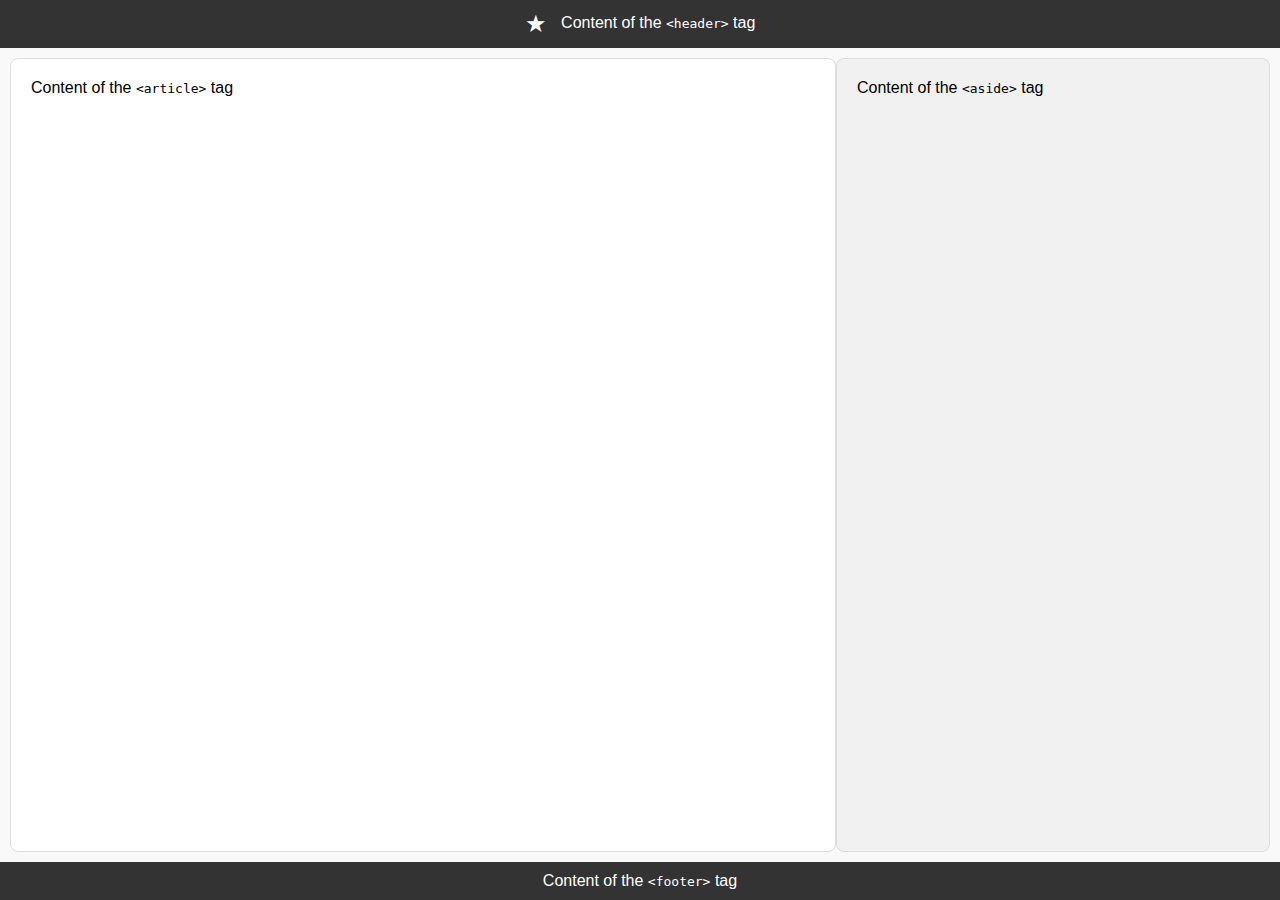
<file: css_basic/index.html>
<!DOCTYPE html>
<html lang="en">
<head>
  <meta charset="UTF-8">
  <meta name="viewport" content="width=device-width, initial-scale=1.0">
  <title>Flexbox Layout</title>
  <link rel="stylesheet" href="styles.css">
</head>
<body class="works_on_smartphone">
  <header>
    <span class="logo">&#9733;</span> <!-- Star character as logo -->
    Content of the <code>&lt;header&gt;</code> tag
  </header>
  <main>
    <article>
      Content of the <code>&lt;article&gt;</code> tag
    </article>
    <aside>
      Content of the <code>&lt;aside&gt;</code> tag
    </aside>
  </main>
  <footer>
    Content of the <code>&lt;footer&gt;</code> tag
  </footer>
</body>
</html>
</file>
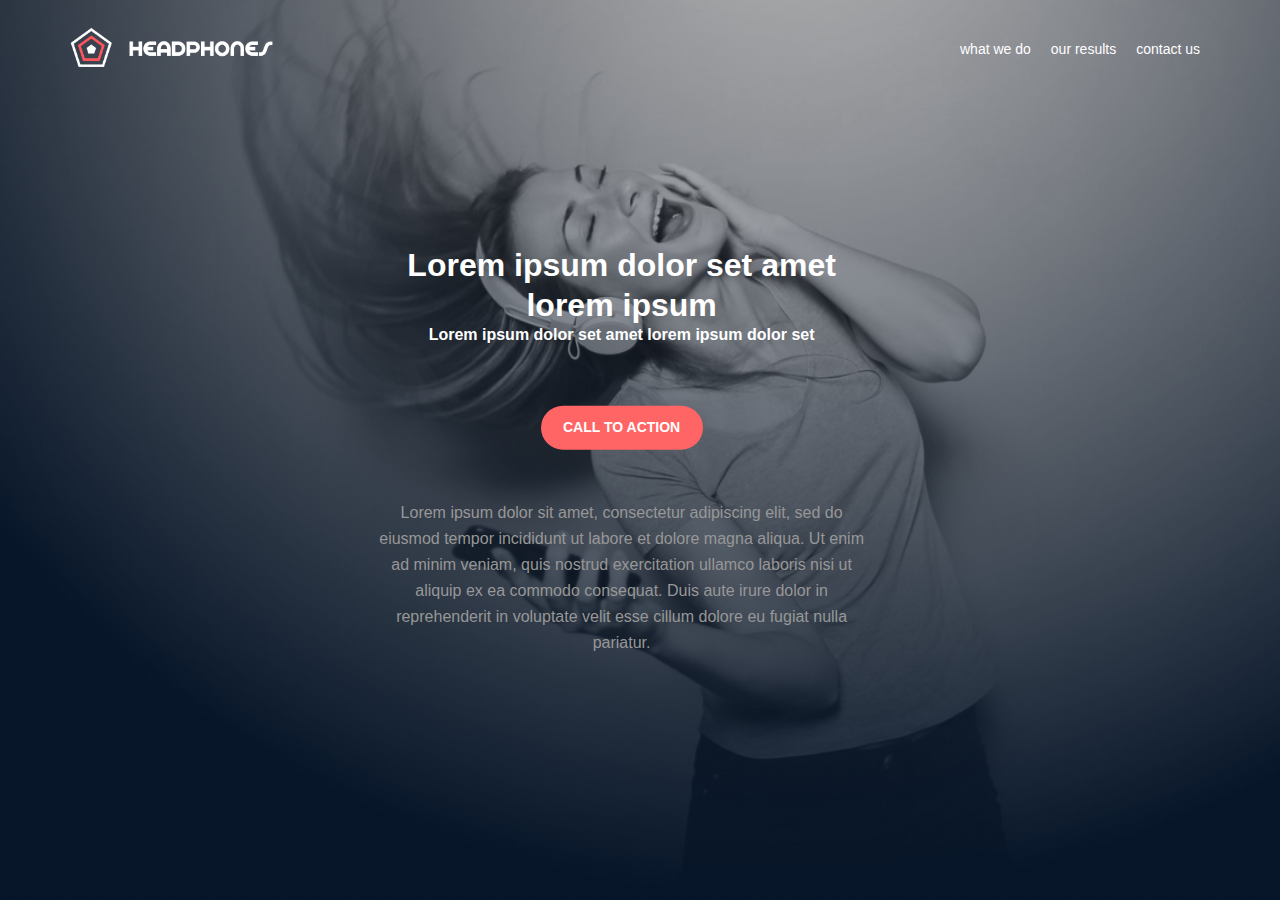
<file: headphones/0-index.html>
<!DOCTYPE html>
<html lang="en">
  <head>
    <meta charset="UTF-8" />
    <meta http-equiv="X-UA-Compatible" content="IE=edge" />
    <meta name="viewport" content="width=device-width, initial-scale=1.0" />
    <title>headphones</title>
    <link rel="stylesheet" href="0-styles.css" />
    <link
      rel="stylesheet"
      href="https://cdnjs.cloudflare.com/ajax/libs/font-awesome/6.5.2/css/all.min.css"
    />
  </head>
  <body>
    <!-- Start Header -->
    <header>
      <div class="container">
        <a href="#" class="logo">
          <img decoding="async" src="images/logo_headphones.png" alt="Logo" />
        </a>
        <nav>
          <i class="fas fa-bars toggle-menu"></i>
          <ul>
            <li><a href="#">what we do</a></li>
            <li><a href="#">our results</a></li>
            <li><a href="#">contact us</a></li>
          </ul>
        </nav>
      </div>
    </header>
    <!-- End Header -->
    <!-- Start Landing -->
    <div class="landing">
      <div class="text">
        <div class="content">
          <h1>Lorem ipsum dolor set amet lorem ipsum</h1>
          <p class="p1">Lorem ipsum dolor set amet lorem ipsum dolor set</p>
          <button>CALL TO ACTION</button>
          <p class="p2">
            Lorem ipsum dolor sit amet, consectetur adipiscing elit, sed do
            eiusmod tempor incididunt ut labore et dolore magna aliqua. Ut enim
            ad minim veniam, quis nostrud exercitation ullamco laboris nisi ut
            aliquip ex ea commodo consequat. Duis aute irure dolor in
            reprehenderit in voluptate velit esse cillum dolore eu fugiat nulla
            pariatur.
          </p>
        </div>
      </div>
    </div>
    <!-- End Landing -->
  </body>
</html>
</file>
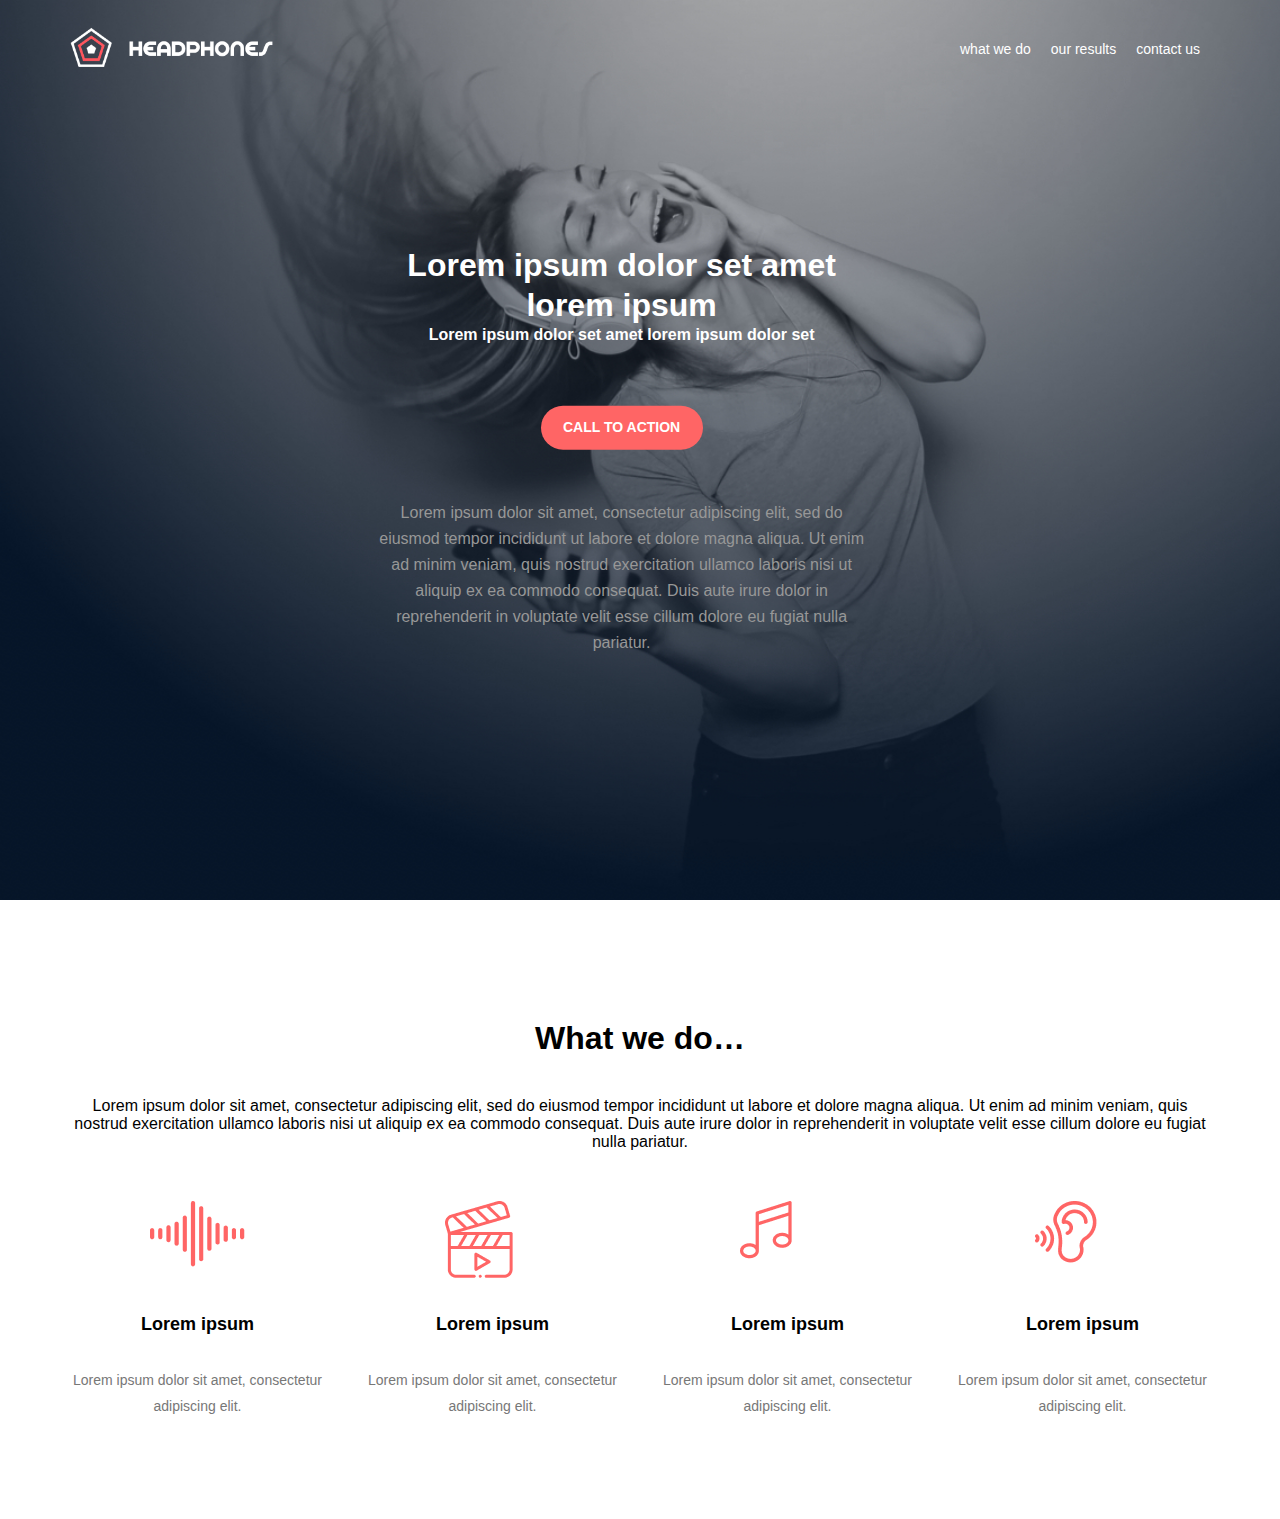
<file: headphones/1-index.html>
<!DOCTYPE html>
<html lang="en">
  <head>
    <meta charset="UTF-8" />
    <meta http-equiv="X-UA-Compatible" content="IE=edge" />
    <meta name="viewport" content="width=device-width, initial-scale=1.0" />
    <title>headphones</title>
    <link rel="stylesheet" href="1-styles.css" />
    <link
      rel="stylesheet"
      href="https://cdnjs.cloudflare.com/ajax/libs/font-awesome/6.5.2/css/all.min.css"
    />
  </head>
  <body>
    <!-- Start Header -->
    <header>
      <div class="container">
        <a href="#" class="logo">
          <img decoding="async" src="images/logo_headphones.png" alt="Logo" />
        </a>
        <nav>
          <i class="fas fa-bars toggle-menu"></i>
          <ul>
            <li><a href="#">what we do</a></li>
            <li><a href="#">our results</a></li>
            <li><a href="#">contact us</a></li>
          </ul>
        </nav>
      </div>
    </header>
    <!-- End Header -->
    <!-- Start Landing -->
    <div class="landing">
      <div class="text">
        <div class="content">
          <h1>Lorem ipsum dolor set amet lorem ipsum</h1>
          <p class="p1">Lorem ipsum dolor set amet lorem ipsum dolor set</p>
          <button>CALL TO ACTION</button>
          <p class="p2">
            Lorem ipsum dolor sit amet, consectetur adipiscing elit, sed do
            eiusmod tempor incididunt ut labore et dolore magna aliqua. Ut enim
            ad minim veniam, quis nostrud exercitation ullamco laboris nisi ut
            aliquip ex ea commodo consequat. Duis aute irure dolor in
            reprehenderit in voluptate velit esse cillum dolore eu fugiat nulla
            pariatur.
          </p>
        </div>
      </div>
    </div>
    <!-- End Landing -->
    <!-- Start Services -->
    <div class="services">
      <div class="container">
        <div class="main-heading">
          <h2>What we do…</h2>
          <p>
            Lorem ipsum dolor sit amet, consectetur adipiscing elit, sed do
            eiusmod tempor incididunt ut labore et dolore magna aliqua. Ut enim
            ad minim veniam, quis nostrud exercitation ullamco laboris nisi ut
            aliquip ex ea commodo consequat. Duis aute irure dolor in
            reprehenderit in voluptate velit esse cillum dolore eu fugiat nulla
            pariatur.
          </p>
        </div>
        <div class="services-container">
          <div class="box">
            <div class="logo">
              <img src="images/sound-frecuency.png" alt="" />
            </div>
            <div class="content">
              <h3>Lorem ipsum</h3>
              <p>Lorem ipsum dolor sit amet, consectetur adipiscing elit.</p>
            </div>
          </div>
          <div class="box">
            <div class="logo">
              <img src="images/video.png" alt="" />
            </div>
            <div class="content">
              <h3>Lorem ipsum</h3>
              <p>Lorem ipsum dolor sit amet, consectetur adipiscing elit.</p>
            </div>
          </div>
          <div class="box">
            <div class="logo">
              <img src="images/music.png" alt="" />
            </div>
            <div class="content">
              <h3>Lorem ipsum</h3>
              <p>Lorem ipsum dolor sit amet, consectetur adipiscing elit.</p>
            </div>
          </div>
          <div class="box">
            <div class="logo">
              <img src="images/hearing.png" alt="" />
            </div>
            <div class="content">
              <h3>Lorem ipsum</h3>
              <p>Lorem ipsum dolor sit amet, consectetur adipiscing elit.</p>
            </div>
          </div>
        </div>
      </div>
    </div>
    <!-- End Services -->
  </body>
</html>
</file>
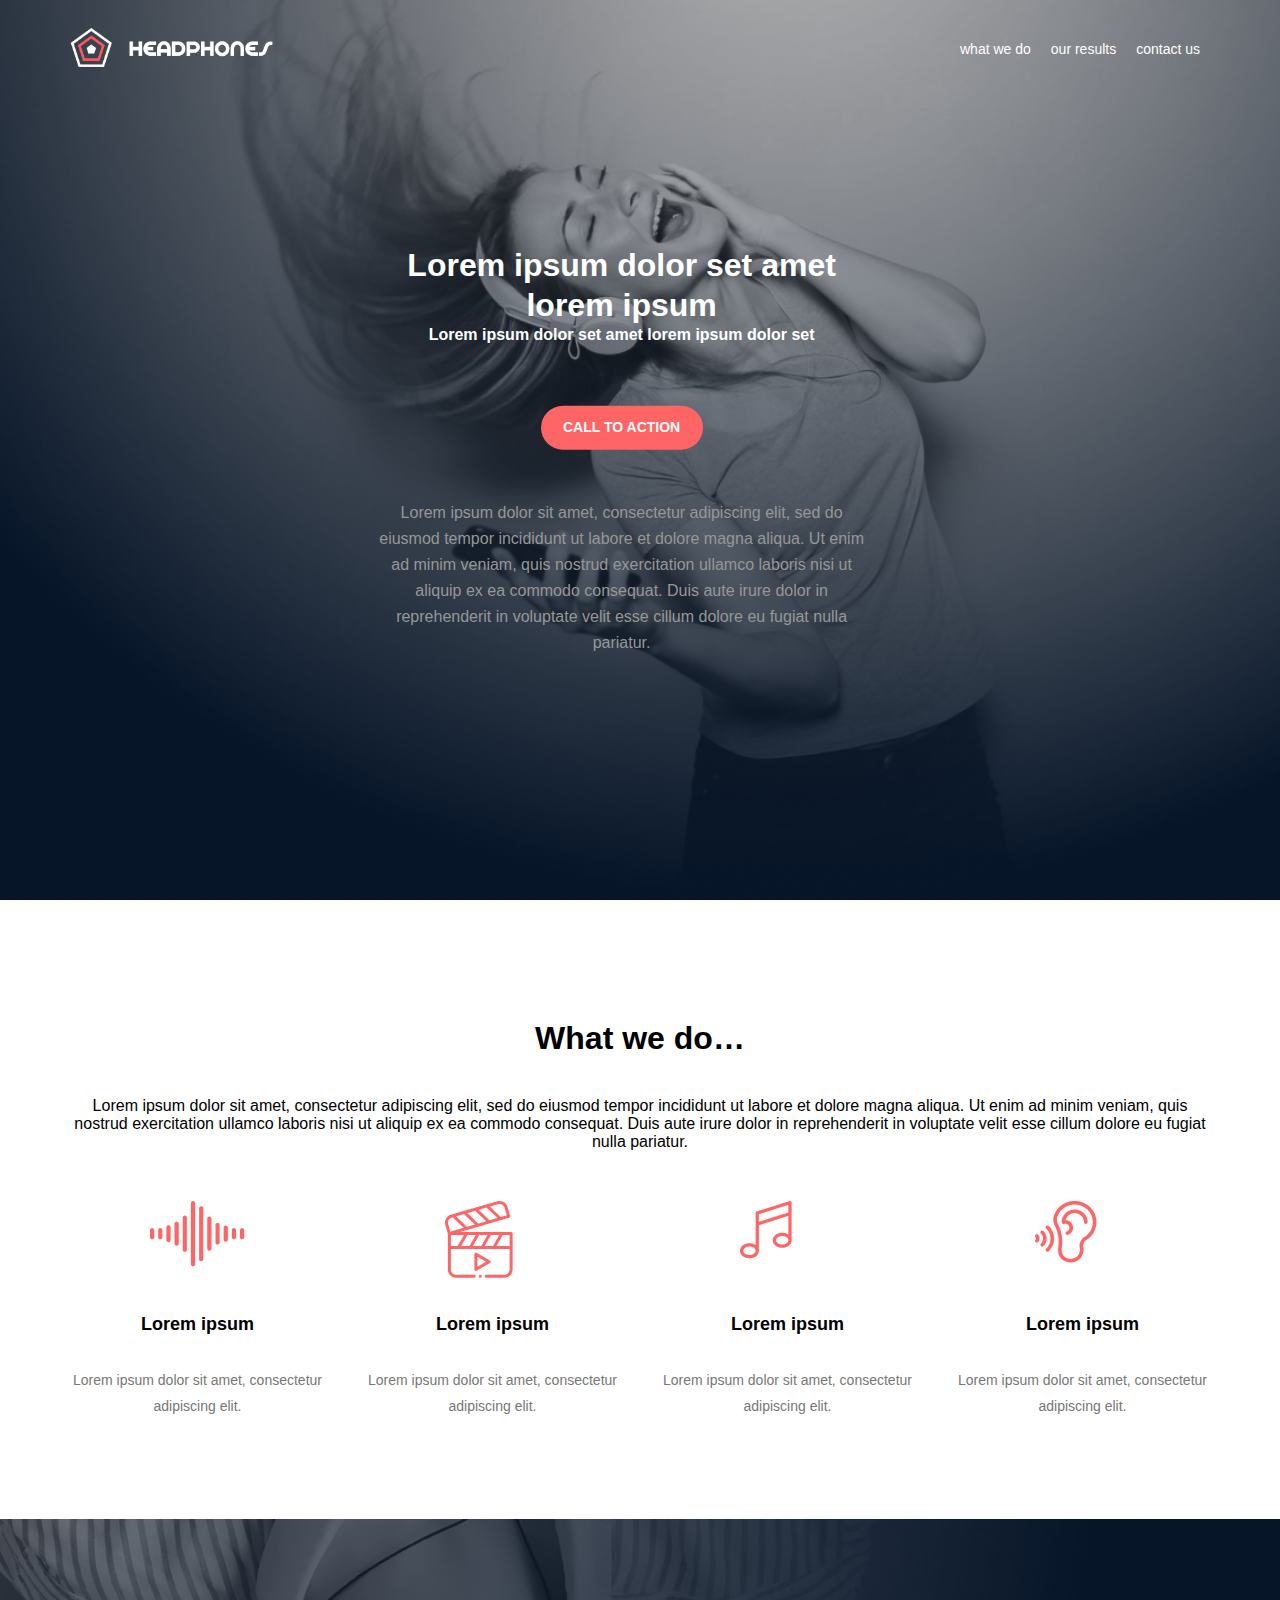
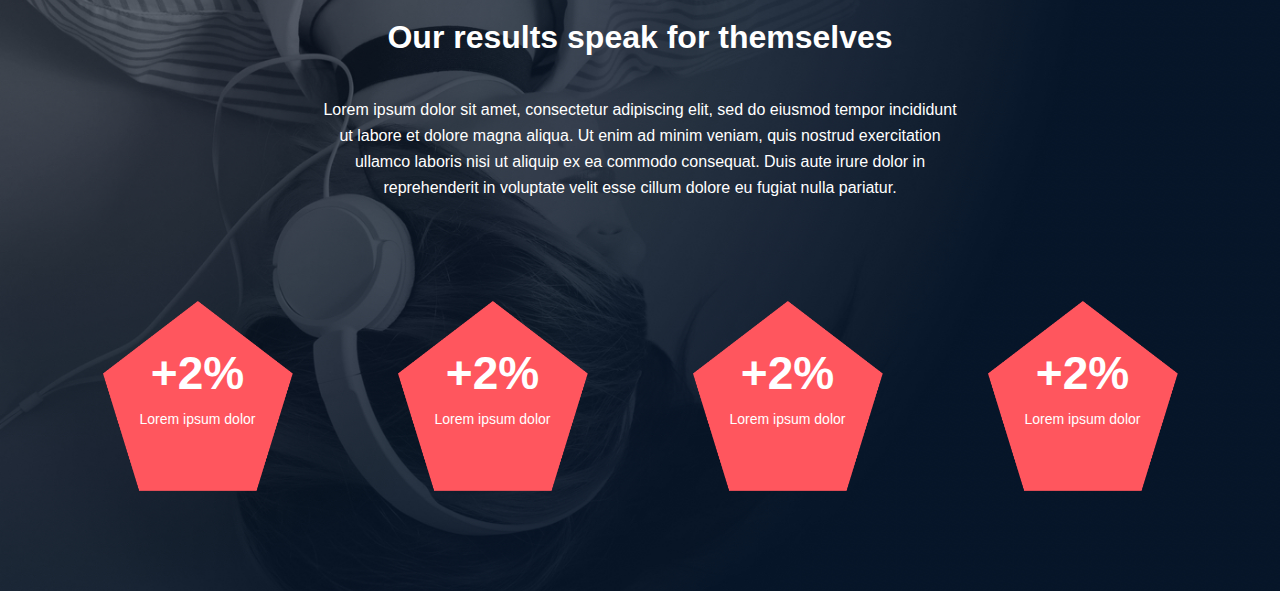
<file: headphones/2-index.html>
<!DOCTYPE html>
<html lang="en">
  <head>
    <meta charset="UTF-8" />
    <meta http-equiv="X-UA-Compatible" content="IE=edge" />
    <meta name="viewport" content="width=device-width, initial-scale=1.0" />
    <title>headphones</title>
    <link rel="stylesheet" href="2-styles.css" />
    <link
      rel="stylesheet"
      href="https://cdnjs.cloudflare.com/ajax/libs/font-awesome/6.5.2/css/all.min.css"
    />
  </head>
  <body>
    <!-- Start Header -->
    <header>
      <div class="container">
        <a href="#" class="logo">
          <img decoding="async" src="images/logo_headphones.png" alt="Logo" />
        </a>
        <nav>
          <i class="fas fa-bars toggle-menu"></i>
          <ul>
            <li><a href="#">what we do</a></li>
            <li><a href="#">our results</a></li>
            <li><a href="#">contact us</a></li>
          </ul>
        </nav>
      </div>
    </header>
    <!-- End Header -->
    <!-- Start Landing -->
    <div class="landing">
      <div class="text">
        <div class="content">
          <h1>Lorem ipsum dolor set amet lorem ipsum</h1>
          <p class="p1">Lorem ipsum dolor set amet lorem ipsum dolor set</p>
          <button>CALL TO ACTION</button>
          <p class="p2">
            Lorem ipsum dolor sit amet, consectetur adipiscing elit, sed do
            eiusmod tempor incididunt ut labore et dolore magna aliqua. Ut enim
            ad minim veniam, quis nostrud exercitation ullamco laboris nisi ut
            aliquip ex ea commodo consequat. Duis aute irure dolor in
            reprehenderit in voluptate velit esse cillum dolore eu fugiat nulla
            pariatur.
          </p>
        </div>
      </div>
    </div>
    <!-- End Landing -->
    <!-- Start Services -->
    <div class="services">
      <div class="container">
        <div class="main-heading">
          <h2>What we do…</h2>
          <p>
            Lorem ipsum dolor sit amet, consectetur adipiscing elit, sed do
            eiusmod tempor incididunt ut labore et dolore magna aliqua. Ut enim
            ad minim veniam, quis nostrud exercitation ullamco laboris nisi ut
            aliquip ex ea commodo consequat. Duis aute irure dolor in
            reprehenderit in voluptate velit esse cillum dolore eu fugiat nulla
            pariatur.
          </p>
        </div>
        <div class="services-container">
          <div class="box">
            <div class="logo">
              <img src="images/sound-frecuency.png" alt="" />
            </div>
            <div class="content">
              <h3>Lorem ipsum</h3>
              <p>Lorem ipsum dolor sit amet, consectetur adipiscing elit.</p>
            </div>
          </div>
          <div class="box">
            <div class="logo">
              <img src="images/video.png" alt="" />
            </div>
            <div class="content">
              <h3>Lorem ipsum</h3>
              <p>Lorem ipsum dolor sit amet, consectetur adipiscing elit.</p>
            </div>
          </div>
          <div class="box">
            <div class="logo">
              <img src="images/music.png" alt="" />
            </div>
            <div class="content">
              <h3>Lorem ipsum</h3>
              <p>Lorem ipsum dolor sit amet, consectetur adipiscing elit.</p>
            </div>
          </div>
          <div class="box">
            <div class="logo">
              <img src="images/hearing.png" alt="" />
            </div>
            <div class="content">
              <h3>Lorem ipsum</h3>
              <p>Lorem ipsum dolor sit amet, consectetur adipiscing elit.</p>
            </div>
          </div>
        </div>
      </div>
    </div>
    <!-- End Services -->
    <!-- Start Design -->
    <div class="design">
      <div class="container">
        <div class="main-heading">
          <h2>Our results speak for themselves</h2>
          <p>
            Lorem ipsum dolor sit amet, consectetur adipiscing elit, sed do
            eiusmod tempor incididunt ut labore et dolore magna aliqua. Ut enim
            ad minim veniam, quis nostrud exercitation ullamco laboris nisi ut
            aliquip ex ea commodo consequat. Duis aute irure dolor in
            reprehenderit in voluptate velit esse cillum dolore eu fugiat nulla
            pariatur.
          </p>
        </div>
        <div class="services-container">
          <div class="box">
            <div class="logo">
              <img src="images/pentagone.png" alt="" />
            </div>
            <div class="content">
              <h2>+2%</h2>
              <p>Lorem ipsum dolor</p>
            </div>
          </div>
          <div class="box">
            <div class="logo">
              <img src="images/pentagone.png" alt="" />
            </div>
            <div class="content">
              <h2>+2%</h2>
              <p>Lorem ipsum dolor</p>
            </div>
          </div>
          <div class="box">
            <div class="logo">
              <img src="images/pentagone.png" alt="" />
            </div>
            <div class="content">
              <h2>+2%</h2>
              <p>Lorem ipsum dolor</p>
            </div>
          </div>
          <div class="box">
            <div class="logo">
              <img src="images/pentagone.png" alt="" />
            </div>
            <div class="content">
              <h2>+2%</h2>
              <p>Lorem ipsum dolor</p>
            </div>
          </div>
        </div>
      </div>
    </div>
    <!-- End Design -->
  </body>
</html>
</file>
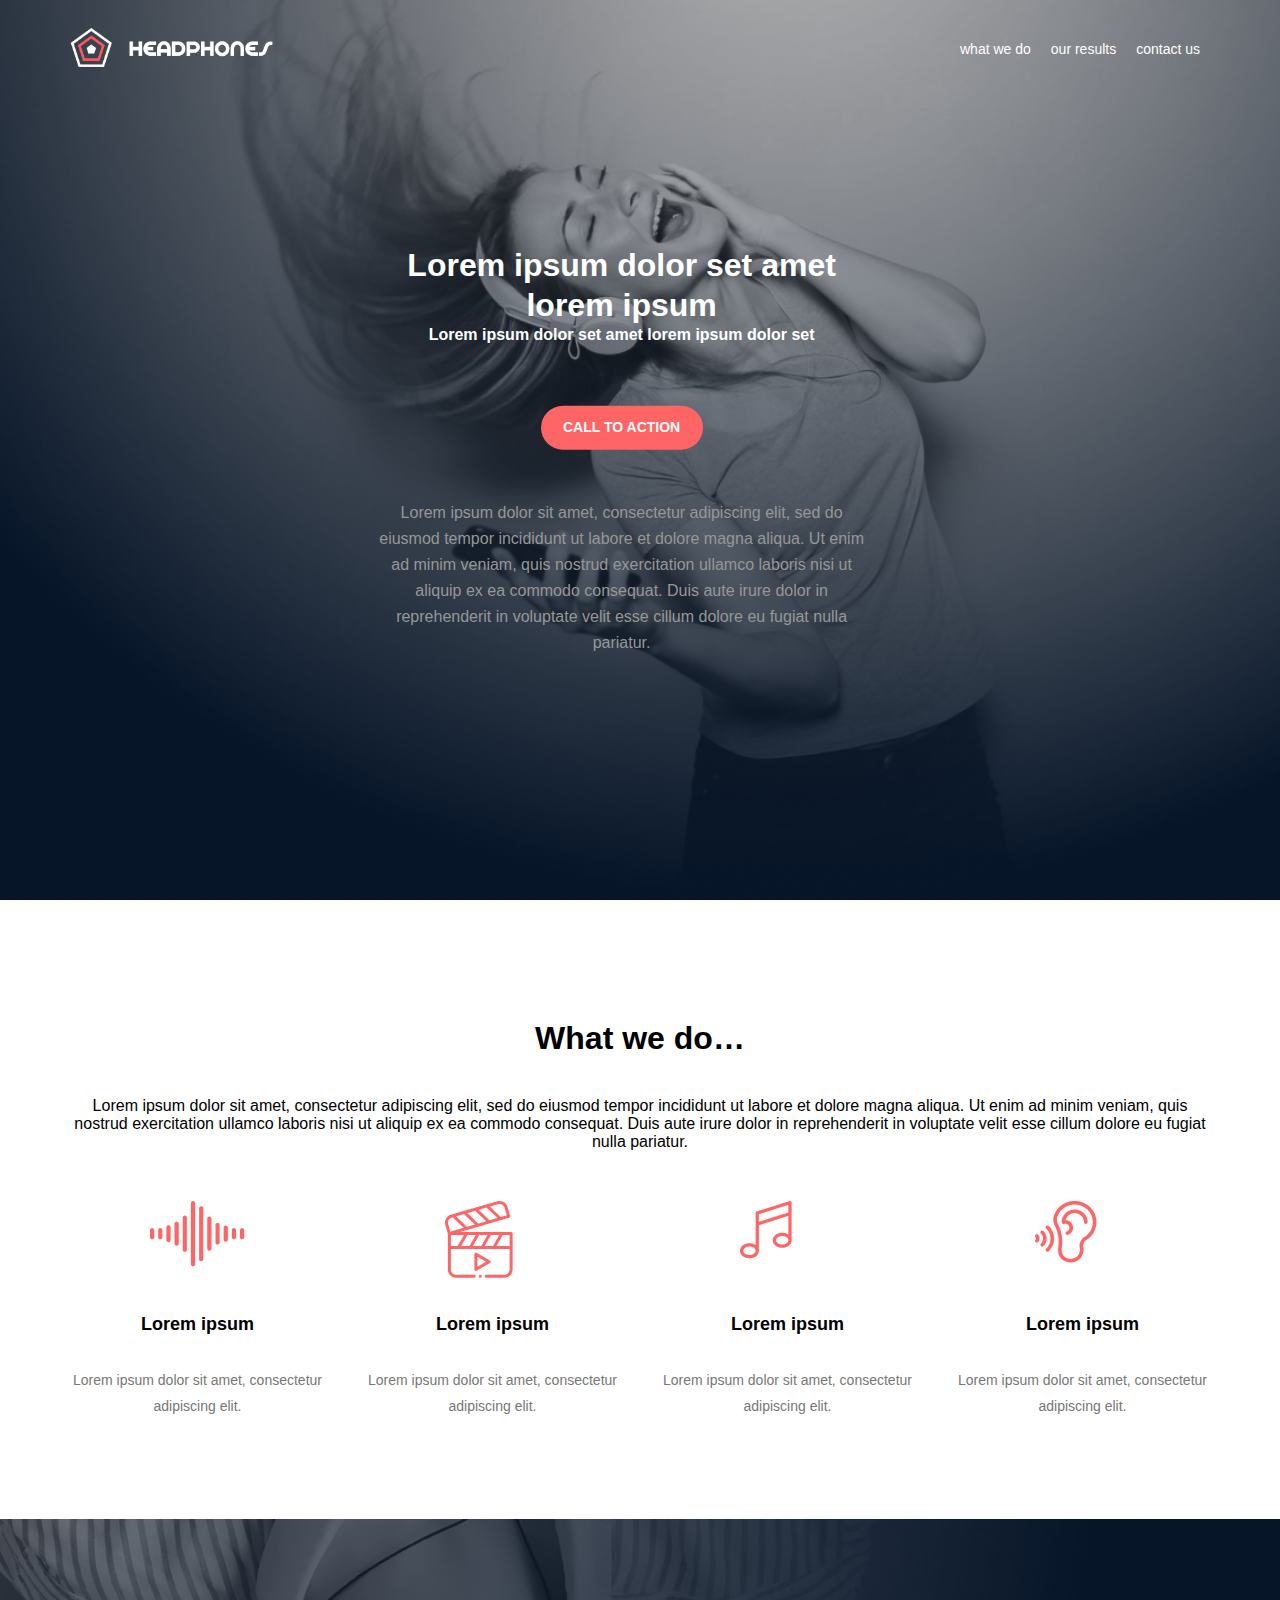
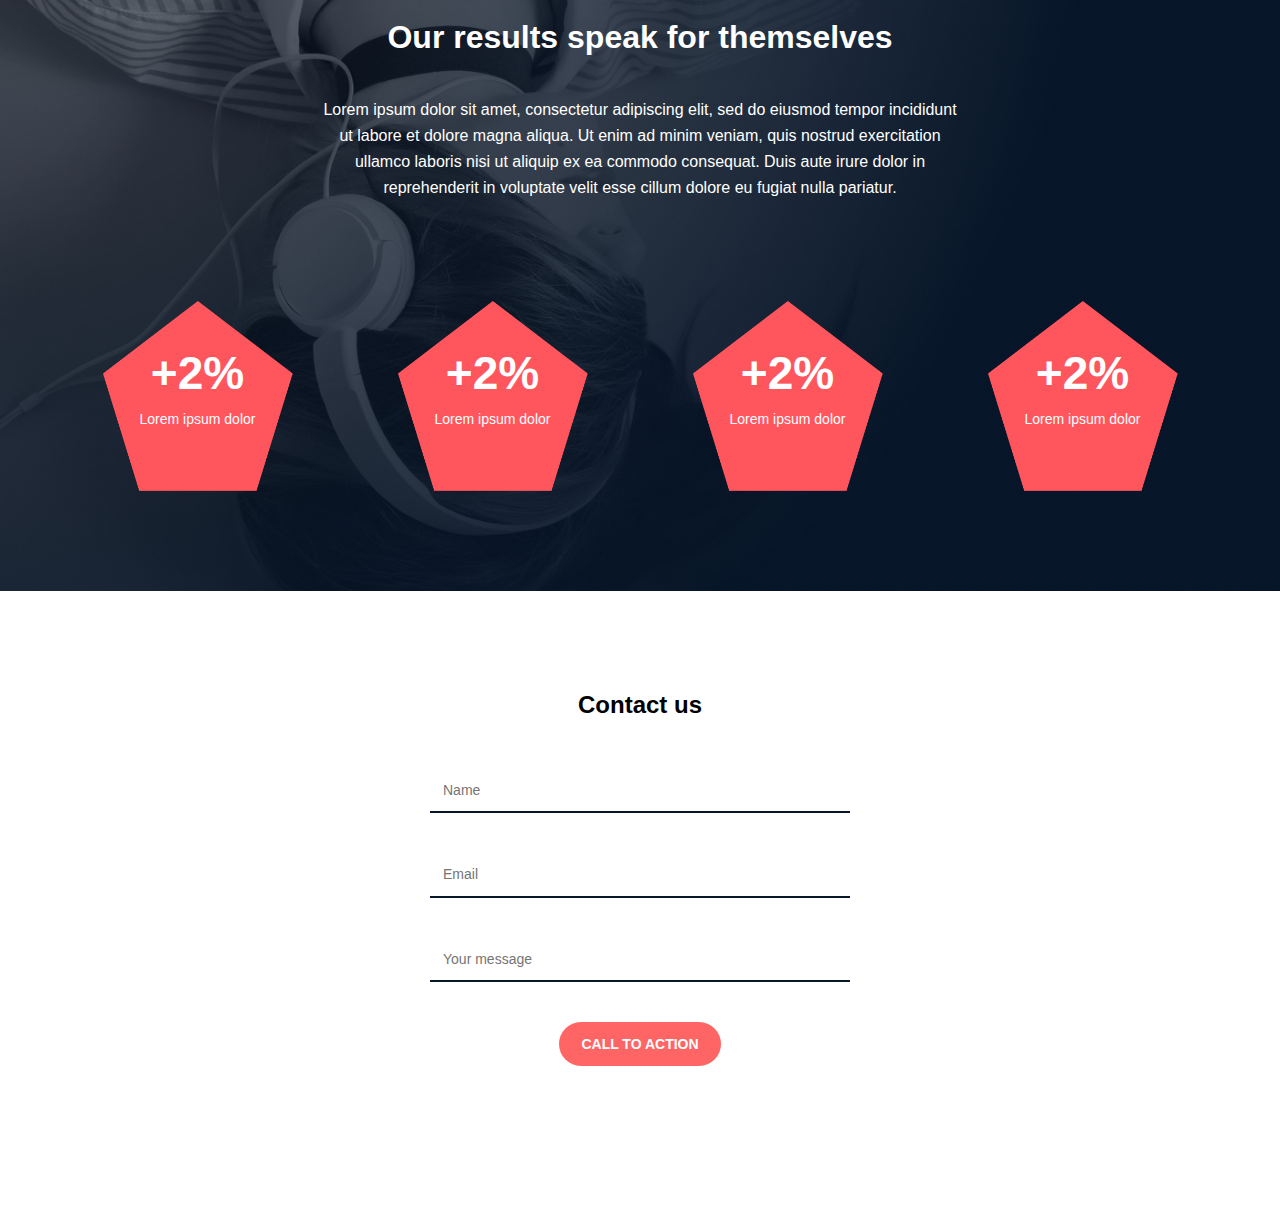
<file: headphones/3-index.html>
<!DOCTYPE html>
<html lang="en">
  <head>
    <meta charset="UTF-8" />
    <meta http-equiv="X-UA-Compatible" content="IE=edge" />
    <meta name="viewport" content="width=device-width, initial-scale=1.0" />
    <title>headphones</title>
    <link rel="stylesheet" href="3-styles.css" />
    <link
      rel="stylesheet"
      href="https://cdnjs.cloudflare.com/ajax/libs/font-awesome/6.5.2/css/all.min.css"
    />
  </head>
  <body>
    <!-- Start Header -->
    <header>
      <div class="container">
        <a href="#" class="logo">
          <img decoding="async" src="images/logo_headphones.png" alt="Logo" />
        </a>
        <nav>
          <i class="fas fa-bars toggle-menu"></i>
          <ul>
            <li><a href="#">what we do</a></li>
            <li><a href="#">our results</a></li>
            <li><a href="#">contact us</a></li>
          </ul>
        </nav>
      </div>
    </header>
    <!-- End Header -->
    <!-- Start Landing -->
    <div class="landing">
      <div class="text">
        <div class="content">
          <h1>Lorem ipsum dolor set amet lorem ipsum</h1>
          <p class="p1">Lorem ipsum dolor set amet lorem ipsum dolor set</p>
          <button>CALL TO ACTION</button>
          <p class="p2">
            Lorem ipsum dolor sit amet, consectetur adipiscing elit, sed do
            eiusmod tempor incididunt ut labore et dolore magna aliqua. Ut enim
            ad minim veniam, quis nostrud exercitation ullamco laboris nisi ut
            aliquip ex ea commodo consequat. Duis aute irure dolor in
            reprehenderit in voluptate velit esse cillum dolore eu fugiat nulla
            pariatur.
          </p>
        </div>
      </div>
    </div>
    <!-- End Landing -->
    <!-- Start Services -->
    <div class="services">
      <div class="container">
        <div class="main-heading">
          <h2>What we do…</h2>
          <p>
            Lorem ipsum dolor sit amet, consectetur adipiscing elit, sed do
            eiusmod tempor incididunt ut labore et dolore magna aliqua. Ut enim
            ad minim veniam, quis nostrud exercitation ullamco laboris nisi ut
            aliquip ex ea commodo consequat. Duis aute irure dolor in
            reprehenderit in voluptate velit esse cillum dolore eu fugiat nulla
            pariatur.
          </p>
        </div>
        <div class="services-container">
          <div class="box">
            <div class="logo">
              <img src="images/sound-frecuency.png" alt="" />
            </div>
            <div class="content">
              <h3>Lorem ipsum</h3>
              <p>Lorem ipsum dolor sit amet, consectetur adipiscing elit.</p>
            </div>
          </div>
          <div class="box">
            <div class="logo">
              <img src="images/video.png" alt="" />
            </div>
            <div class="content">
              <h3>Lorem ipsum</h3>
              <p>Lorem ipsum dolor sit amet, consectetur adipiscing elit.</p>
            </div>
          </div>
          <div class="box">
            <div class="logo">
              <img src="images/music.png" alt="" />
            </div>
            <div class="content">
              <h3>Lorem ipsum</h3>
              <p>Lorem ipsum dolor sit amet, consectetur adipiscing elit.</p>
            </div>
          </div>
          <div class="box">
            <div class="logo">
              <img src="images/hearing.png" alt="" />
            </div>
            <div class="content">
              <h3>Lorem ipsum</h3>
              <p>Lorem ipsum dolor sit amet, consectetur adipiscing elit.</p>
            </div>
          </div>
        </div>
      </div>
    </div>
    <!-- End Services -->
    <!-- Start Design -->
    <div class="design">
      <div class="container">
        <div class="main-heading">
          <h2>Our results speak for themselves</h2>
          <p>
            Lorem ipsum dolor sit amet, consectetur adipiscing elit, sed do
            eiusmod tempor incididunt ut labore et dolore magna aliqua. Ut enim
            ad minim veniam, quis nostrud exercitation ullamco laboris nisi ut
            aliquip ex ea commodo consequat. Duis aute irure dolor in
            reprehenderit in voluptate velit esse cillum dolore eu fugiat nulla
            pariatur.
          </p>
        </div>
        <div class="services-container">
          <div class="box">
            <div class="logo">
              <img src="images/pentagone.png" alt="" />
            </div>
            <div class="content">
              <h2>+2%</h2>
              <p>Lorem ipsum dolor</p>
            </div>
          </div>
          <div class="box">
            <div class="logo">
              <img src="images/pentagone.png" alt="" />
            </div>
            <div class="content">
              <h2>+2%</h2>
              <p>Lorem ipsum dolor</p>
            </div>
          </div>
          <div class="box">
            <div class="logo">
              <img src="images/pentagone.png" alt="" />
            </div>
            <div class="content">
              <h2>+2%</h2>
              <p>Lorem ipsum dolor</p>
            </div>
          </div>
          <div class="box">
            <div class="logo">
              <img src="images/pentagone.png" alt="" />
            </div>
            <div class="content">
              <h2>+2%</h2>
              <p>Lorem ipsum dolor</p>
            </div>
          </div>
        </div>
      </div>
    </div>
    <!-- End Design -->
    <!-- Start contact -->
    <div class="contact">
      <div class="container">
        <div class="main-heading">
          <h2>Contact us</h2>
        </div>
        <form>
          <input
            name="name"
            type="text"
            class="feedback-input"
            placeholder="Name"
          />
          <input
            name="email"
            type="text"
            class="feedback-input"
            placeholder="Email"
          />
          <input
            name="your message"
            type="text"
            class="feedback-input"
            placeholder="Your message"
          />
          <input type="submit" value="CALL TO ACTION" />
        </form>
      </div>
    </div>
    <!-- End contact -->
  </body>
</html>
</file>
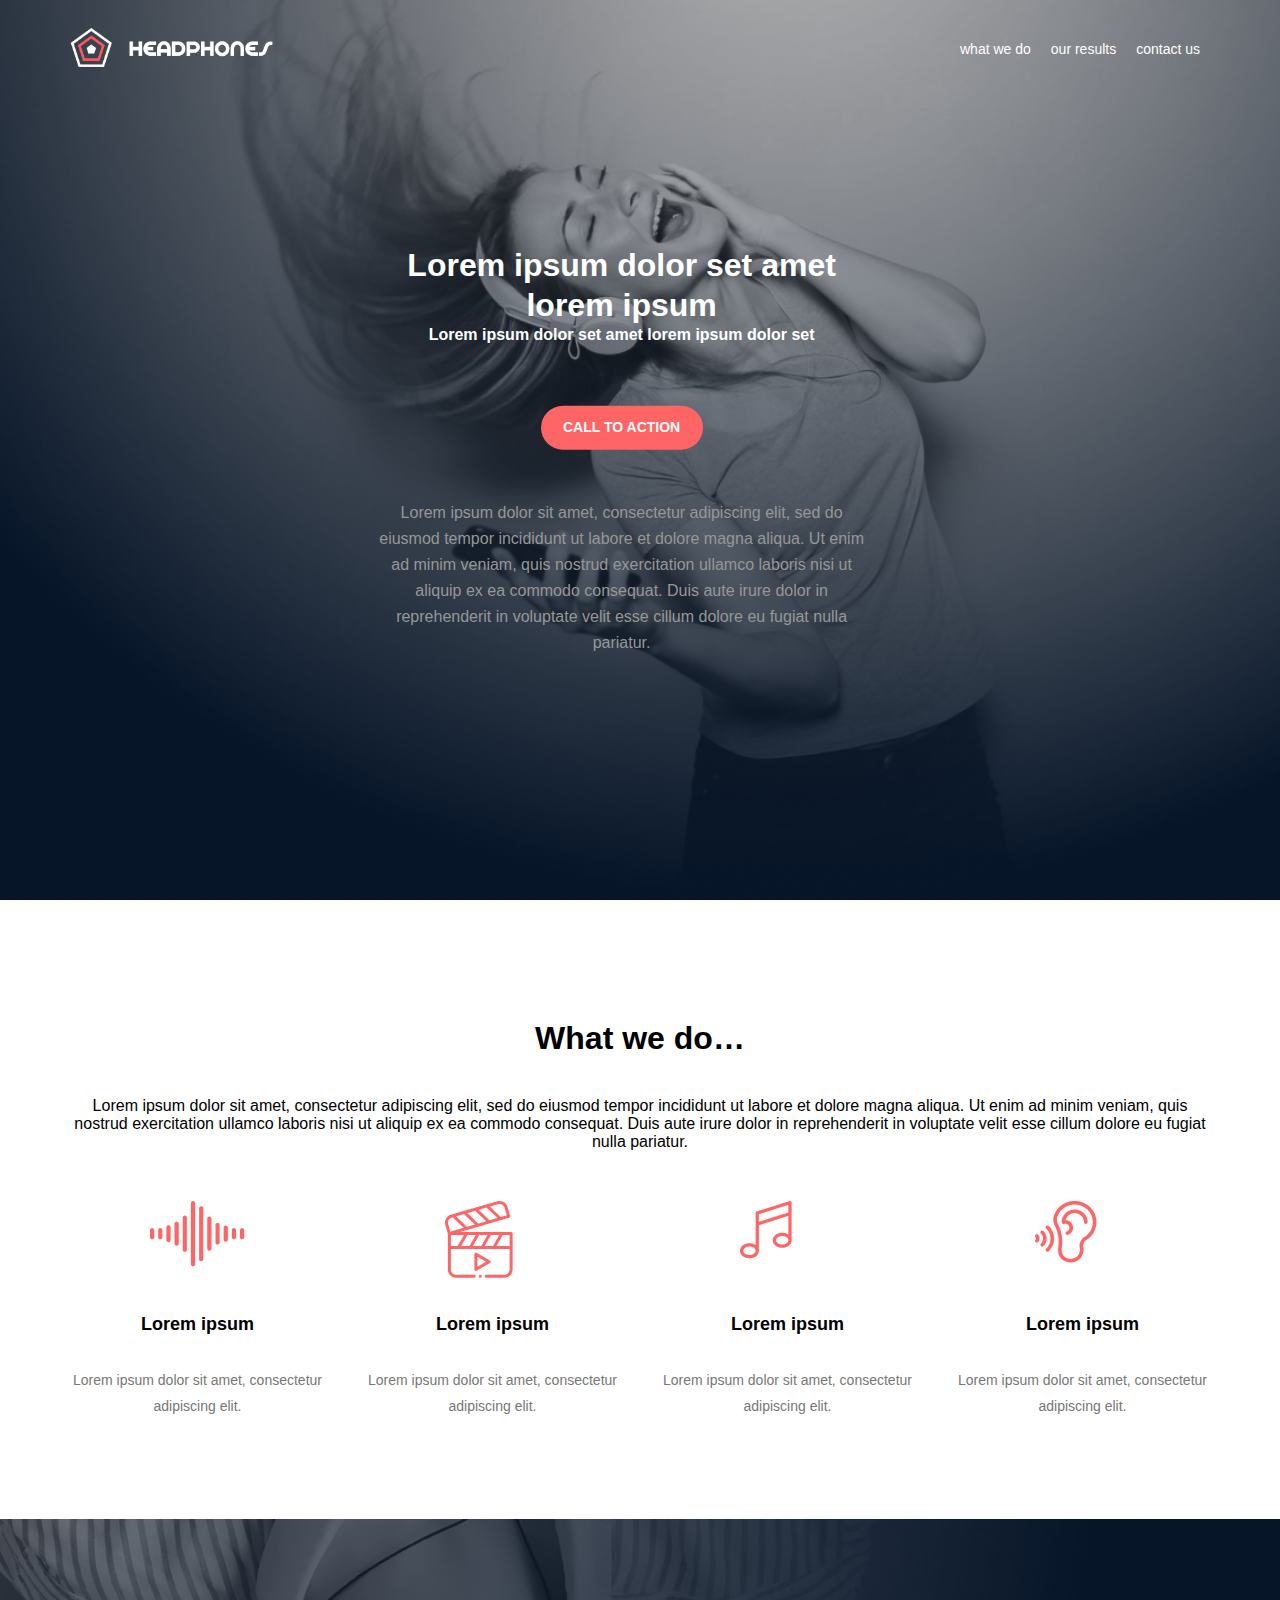
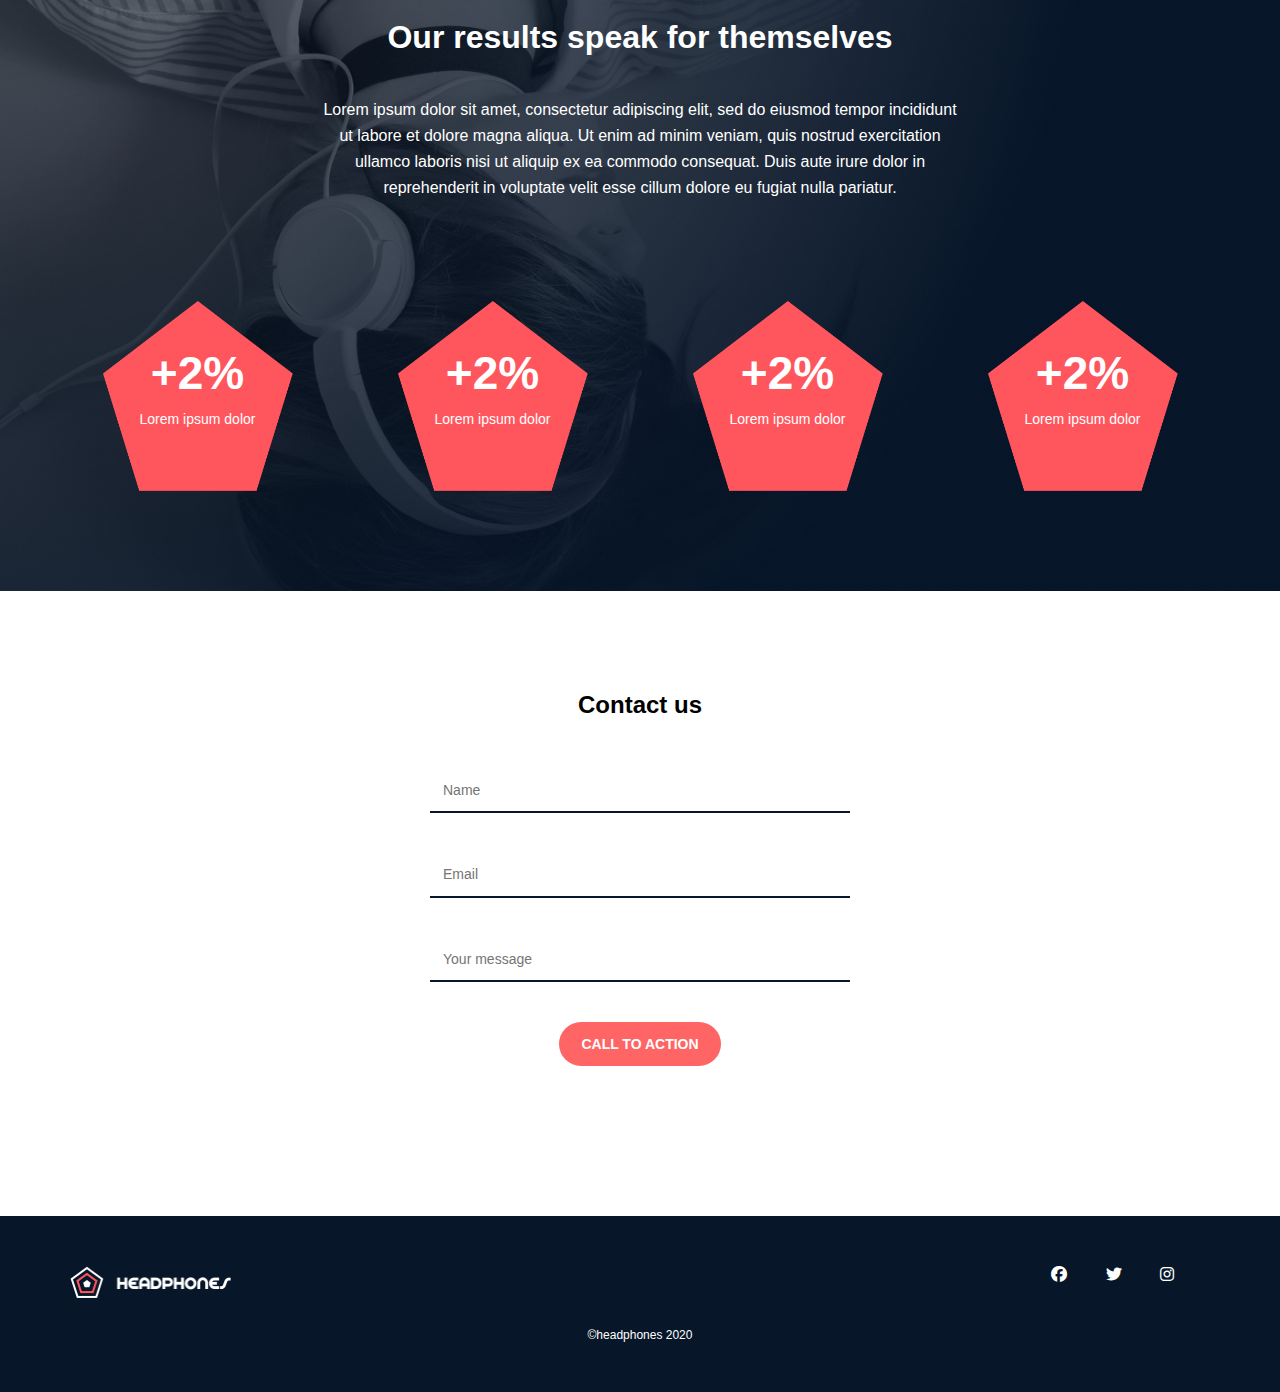
<file: headphones/4-index.html>
<!DOCTYPE html>
<html lang="en">
  <head>
    <meta charset="UTF-8" />
    <meta http-equiv="X-UA-Compatible" content="IE=edge" />
    <meta name="viewport" content="width=device-width, initial-scale=1.0" />
    <title>headphones</title>
    <link rel="stylesheet" href="4-styles.css" />
    <link
      rel="stylesheet"
      href="https://cdnjs.cloudflare.com/ajax/libs/font-awesome/6.5.2/css/all.min.css"
    />
  </head>
  <body>
    <!-- Start Header -->
    <header>
      <div class="container">
        <a href="#" class="logo">
          <img decoding="async" src="images/logo_headphones.png" alt="Logo" />
        </a>
        <nav>
          <i class="fas fa-bars toggle-menu"></i>
          <ul>
            <li><a href="#">what we do</a></li>
            <li><a href="#">our results</a></li>
            <li><a href="#">contact us</a></li>
          </ul>
        </nav>
      </div>
    </header>
    <!-- End Header -->
    <!-- Start Landing -->
    <div class="landing">
      <div class="text">
        <div class="content">
          <h1>Lorem ipsum dolor set amet lorem ipsum</h1>
          <p class="p1">Lorem ipsum dolor set amet lorem ipsum dolor set</p>
          <button>CALL TO ACTION</button>
          <p class="p2">
            Lorem ipsum dolor sit amet, consectetur adipiscing elit, sed do
            eiusmod tempor incididunt ut labore et dolore magna aliqua. Ut enim
            ad minim veniam, quis nostrud exercitation ullamco laboris nisi ut
            aliquip ex ea commodo consequat. Duis aute irure dolor in
            reprehenderit in voluptate velit esse cillum dolore eu fugiat nulla
            pariatur.
          </p>
        </div>
      </div>
    </div>
    <!-- End Landing -->
    <!-- Start Services -->
    <div class="services">
      <div class="container">
        <div class="main-heading">
          <h2>What we do…</h2>
          <p>
            Lorem ipsum dolor sit amet, consectetur adipiscing elit, sed do
            eiusmod tempor incididunt ut labore et dolore magna aliqua. Ut enim
            ad minim veniam, quis nostrud exercitation ullamco laboris nisi ut
            aliquip ex ea commodo consequat. Duis aute irure dolor in
            reprehenderit in voluptate velit esse cillum dolore eu fugiat nulla
            pariatur.
          </p>
        </div>
        <div class="services-container">
          <div class="box">
            <div class="logo">
              <img src="images/sound-frecuency.png" alt="" />
            </div>
            <div class="content">
              <h3>Lorem ipsum</h3>
              <p>Lorem ipsum dolor sit amet, consectetur adipiscing elit.</p>
            </div>
          </div>
          <div class="box">
            <div class="logo">
              <img src="images/video.png" alt="" />
            </div>
            <div class="content">
              <h3>Lorem ipsum</h3>
              <p>Lorem ipsum dolor sit amet, consectetur adipiscing elit.</p>
            </div>
          </div>
          <div class="box">
            <div class="logo">
              <img src="images/music.png" alt="" />
            </div>
            <div class="content">
              <h3>Lorem ipsum</h3>
              <p>Lorem ipsum dolor sit amet, consectetur adipiscing elit.</p>
            </div>
          </div>
          <div class="box">
            <div class="logo">
              <img src="images/hearing.png" alt="" />
            </div>
            <div class="content">
              <h3>Lorem ipsum</h3>
              <p>Lorem ipsum dolor sit amet, consectetur adipiscing elit.</p>
            </div>
          </div>
        </div>
      </div>
    </div>
    <!-- End Services -->
    <!-- Start Design -->
    <div class="design">
      <div class="container">
        <div class="main-heading">
          <h2>Our results speak for themselves</h2>
          <p>
            Lorem ipsum dolor sit amet, consectetur adipiscing elit, sed do
            eiusmod tempor incididunt ut labore et dolore magna aliqua. Ut enim
            ad minim veniam, quis nostrud exercitation ullamco laboris nisi ut
            aliquip ex ea commodo consequat. Duis aute irure dolor in
            reprehenderit in voluptate velit esse cillum dolore eu fugiat nulla
            pariatur.
          </p>
        </div>
        <div class="services-container">
          <div class="box">
            <div class="logo">
              <img src="images/pentagone.png" alt="" />
            </div>
            <div class="content">
              <h2>+2%</h2>
              <p>Lorem ipsum dolor</p>
            </div>
          </div>
          <div class="box">
            <div class="logo">
              <img src="images/pentagone.png" alt="" />
            </div>
            <div class="content">
              <h2>+2%</h2>
              <p>Lorem ipsum dolor</p>
            </div>
          </div>
          <div class="box">
            <div class="logo">
              <img src="images/pentagone.png" alt="" />
            </div>
            <div class="content">
              <h2>+2%</h2>
              <p>Lorem ipsum dolor</p>
            </div>
          </div>
          <div class="box">
            <div class="logo">
              <img src="images/pentagone.png" alt="" />
            </div>
            <div class="content">
              <h2>+2%</h2>
              <p>Lorem ipsum dolor</p>
            </div>
          </div>
        </div>
      </div>
    </div>
    <!-- End Design -->
    <!-- Start contact -->
    <div class="contact">
      <div class="container">
        <div class="main-heading">
          <h2>Contact us</h2>
        </div>
        <form>
          <input
            name="name"
            type="text"
            class="feedback-input"
            placeholder="Name"
          />
          <input
            name="email"
            type="text"
            class="feedback-input"
            placeholder="Email"
          />
          <input
            name="your message"
            type="text"
            class="feedback-input"
            placeholder="Your message"
          />
          <input type="submit" value="CALL TO ACTION" />
        </form>
      </div>
    </div>
    <!-- End contact -->
    <!-- start footer -->
    <footer>
      <div class="container">
        <section>
          <div class="foot">
            <img src="images/logo_headphones.png" alt="logo" />
            <div>
              <i class="fa-brands fa-facebook"></i>
              <i class="fa-brands fa-twitter"></i>
              <i class="fa-brands fa-instagram"></i>
            </div>
          </div>
          <p>©headphones 2020</p>
        </section>
      </div>
    </footer>
    <!-- End footer -->
  </body>
</html>
</file>
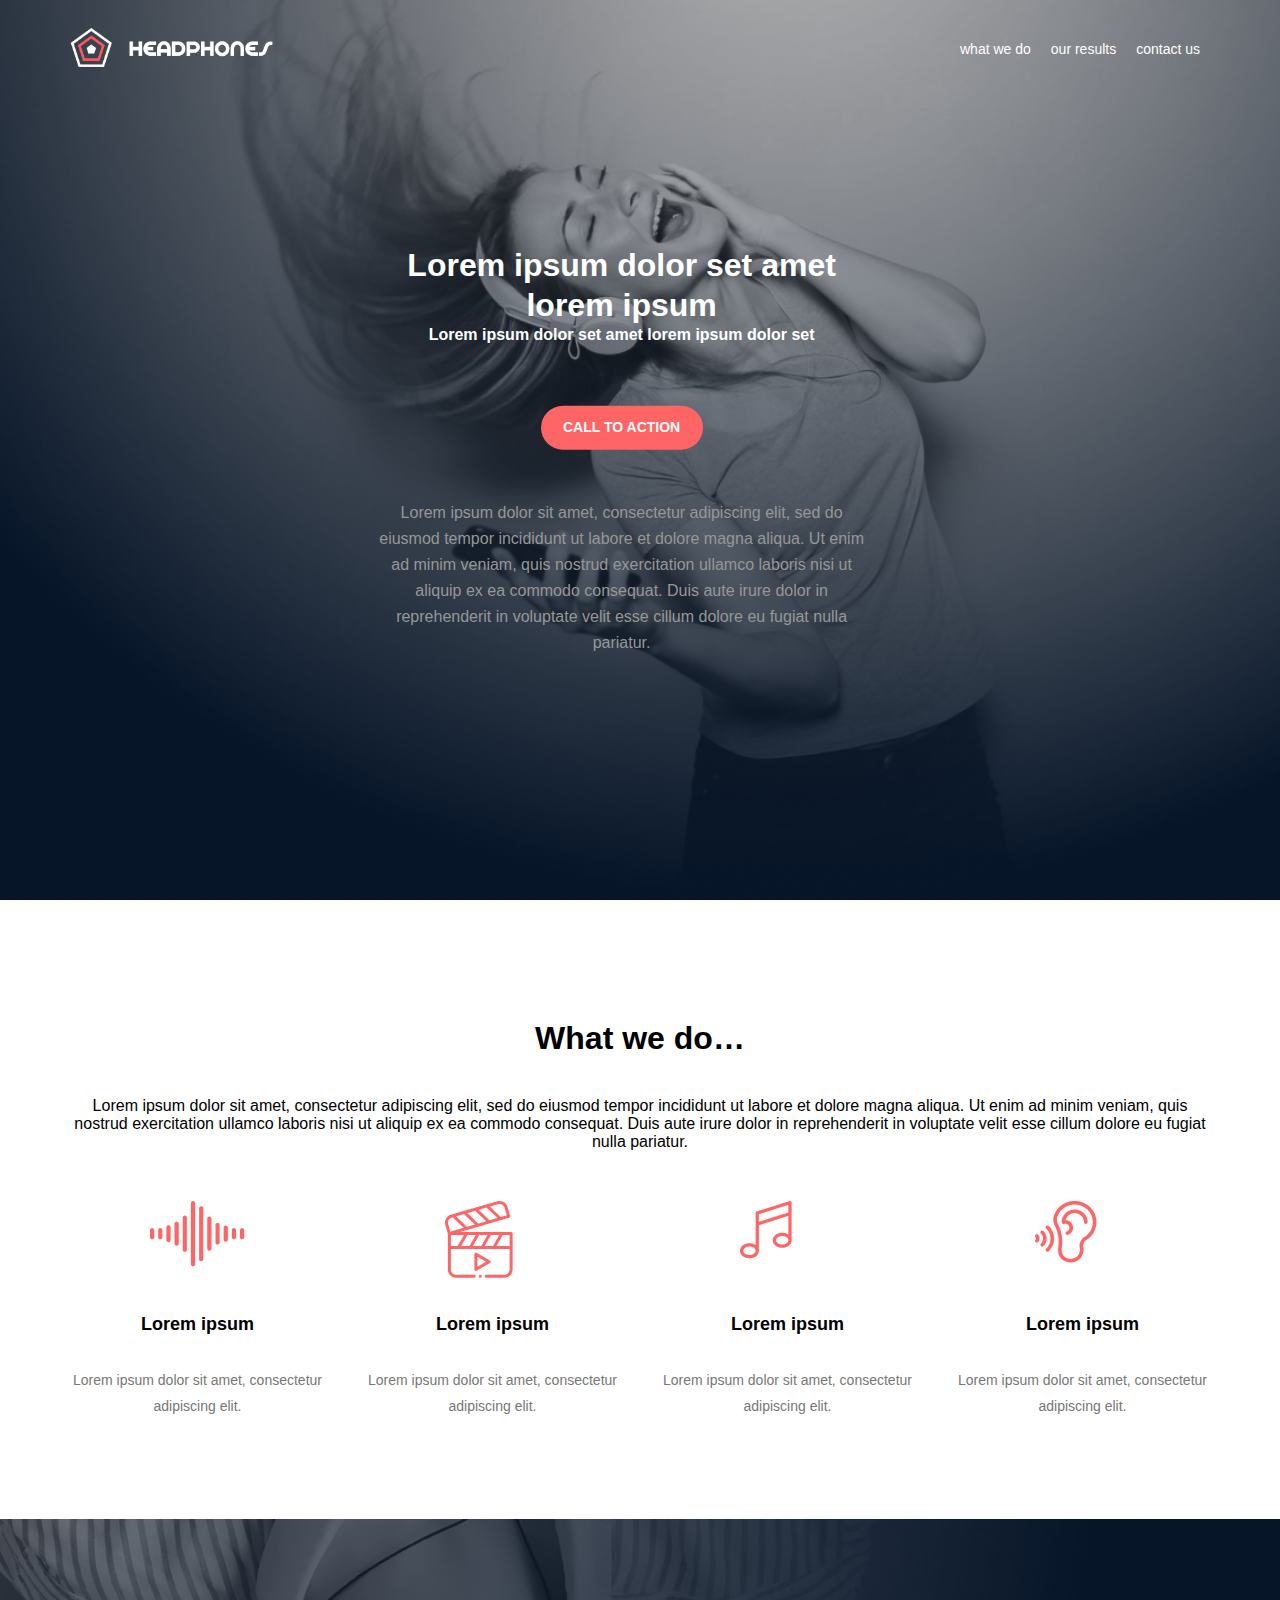
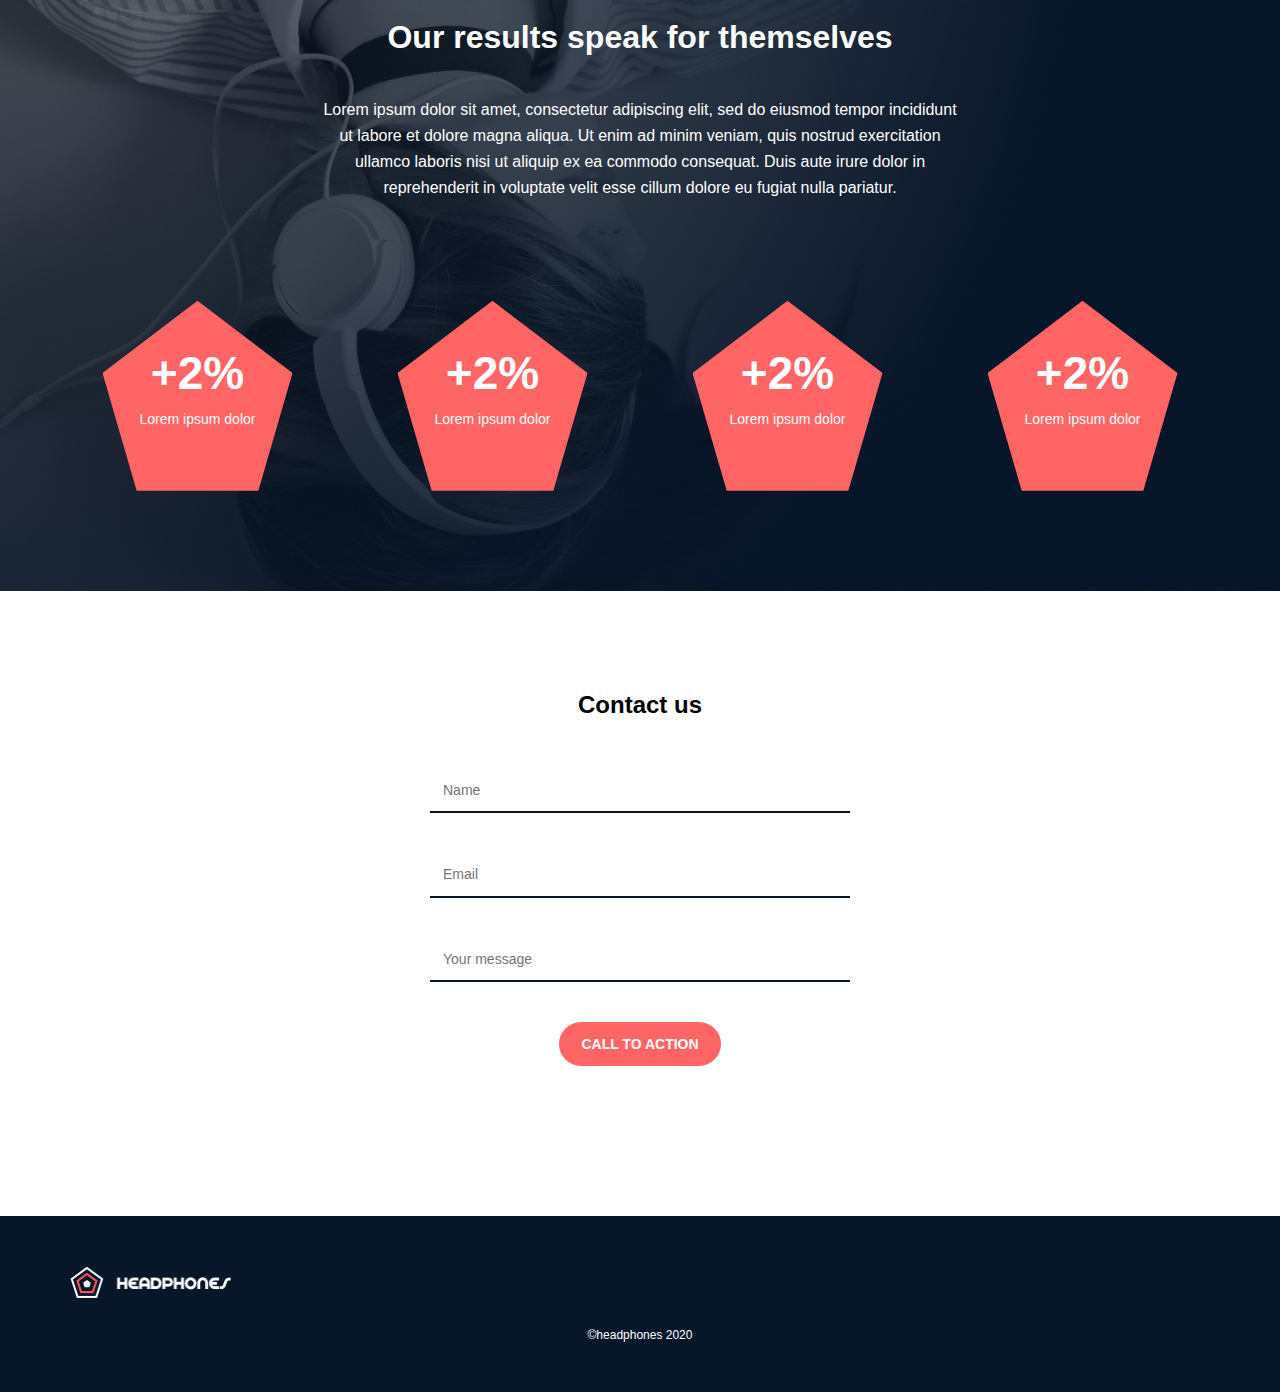
<file: headphones/6-index.html>
<!DOCTYPE html>
<html lang="en">
  <head>
    <meta charset="UTF-8" />
    <meta name="viewport" content="width=device-width, initial-scale=1.0" />
    <title>headphones</title>
    <link rel="stylesheet" href="6-styles.css" />
  </head>
  <body>
    <!-- Start Header -->
    <header>
      <div class="container">
        <a href="#" class="logo">
          <img decoding="async" src="images/logo_headphones.png" alt="Logo" />
        </a>
        <nav>
          <i class="fas fa-bars toggle-menu"></i>
          <ul>
            <li><a href="#">what we do</a></li>
            <li><a href="#">our results</a></li>
            <li><a href="#">contact us</a></li>
          </ul>
        </nav>
      </div>
    </header>
    <!-- End Header -->
    <!-- Start Landing -->
    <div class="landing">
      <div class="text">
        <div class="content">
          <h1>Lorem ipsum dolor set amet lorem ipsum</h1>
          <p class="p1">Lorem ipsum dolor set amet lorem ipsum dolor set</p>
          <button>CALL TO ACTION</button>
          <p class="p2">
            Lorem ipsum dolor sit amet, consectetur adipiscing elit, sed do
            eiusmod tempor incididunt ut labore et dolore magna aliqua. Ut enim
            ad minim veniam, quis nostrud exercitation ullamco laboris nisi ut
            aliquip ex ea commodo consequat. Duis aute irure dolor in
            reprehenderit in voluptate velit esse cillum dolore eu fugiat nulla
            pariatur.
          </p>
        </div>
      </div>
    </div>
    <!-- End Landing -->
    <!-- Start Services -->
    <div class="services">
      <div class="container">
        <div class="main-heading">
          <h2>What we do…</h2>
          <p>
            Lorem ipsum dolor sit amet, consectetur adipiscing elit, sed do
            eiusmod tempor incididunt ut labore et dolore magna aliqua. Ut enim
            ad minim veniam, quis nostrud exercitation ullamco laboris nisi ut
            aliquip ex ea commodo consequat. Duis aute irure dolor in
            reprehenderit in voluptate velit esse cillum dolore eu fugiat nulla
            pariatur.
          </p>
        </div>
        <div class="services-container">
          <div class="box">
            <div class="logo">
              <img src="images/sound-frecuency.png" alt="" />
            </div>
            <div class="content">
              <h3>Lorem ipsum</h3>
              <p>Lorem ipsum dolor sit amet, consectetur adipiscing elit.</p>
            </div>
          </div>
          <div class="box">
            <div class="logo">
              <img src="images/video.png" alt="" />
            </div>
            <div class="content">
              <h3>Lorem ipsum</h3>
              <p>Lorem ipsum dolor sit amet, consectetur adipiscing elit.</p>
            </div>
          </div>
          <div class="box">
            <div class="logo">
              <img src="images/music.png" alt="" />
            </div>
            <div class="content">
              <h3>Lorem ipsum</h3>
              <p>Lorem ipsum dolor sit amet, consectetur adipiscing elit.</p>
            </div>
          </div>
          <div class="box">
            <div class="logo">
              <img src="images/hearing.png" alt="" />
            </div>
            <div class="content">
              <h3>Lorem ipsum</h3>
              <p>Lorem ipsum dolor sit amet, consectetur adipiscing elit.</p>
            </div>
          </div>
        </div>
      </div>
    </div>
    <!-- End Services -->
    <!-- Start Design -->
    <div class="design">
      <div class="container">
        <div class="main-heading">
          <h2>Our results speak for themselves</h2>
          <p>
            Lorem ipsum dolor sit amet, consectetur adipiscing elit, sed do
            eiusmod tempor incididunt ut labore et dolore magna aliqua. Ut enim
            ad minim veniam, quis nostrud exercitation ullamco laboris nisi ut
            aliquip ex ea commodo consequat. Duis aute irure dolor in
            reprehenderit in voluptate velit esse cillum dolore eu fugiat nulla
            pariatur.
          </p>
        </div>
        <div class="services-container">
          <div class="box">
            <div class="logo">
              <div class="pentagon"></div>
            </div>
            <div class="content">
              <h2>+2%</h2>
              <p>Lorem ipsum dolor</p>
            </div>
          </div>
          <div class="box">
            <div class="logo">
              <div class="pentagon"></div>
            </div>
            <div class="content">
              <h2>+2%</h2>
              <p>Lorem ipsum dolor</p>
            </div>
          </div>
          <div class="box">
            <div class="logo">
              <div class="pentagon"></div>
            </div>
            <div class="content">
              <h2>+2%</h2>
              <p>Lorem ipsum dolor</p>
            </div>
          </div>
          <div class="box">
            <div class="logo">
              <div class="pentagon"></div>
            </div>
            <div class="content">
              <h2>+2%</h2>
              <p>Lorem ipsum dolor</p>
            </div>
          </div>
        </div>
      </div>
    </div>
    <!-- End Design -->
    <!-- Start contact -->
    <div class="contact">
      <div class="container">
        <div class="main-heading">
          <h2>Contact us</h2>
        </div>
        <form>
          <input
            name="name"
            type="text"
            class="feedback-input"
            placeholder="Name"
          />
          <input
            name="email"
            type="text"
            class="feedback-input"
            placeholder="Email"
          />
          <input
            name="your message"
            type="text"
            class="feedback-input"
            placeholder="Your message"
          />
          <input type="submit" value="CALL TO ACTION" />
        </form>
      </div>
    </div>
    <!-- End contact -->
    <!-- start footer -->
    <footer>
      <div class="container">
        <section>
          <div class="foot">
            <img src="images/logo_headphones.png" alt="logo" />
            <div>
              <i class="fa-brands fa-facebook"></i>
              <i class="fa-brands fa-twitter"></i>
              <i class="fa-brands fa-instagram"></i>
            </div>
          </div>
          <p>©headphones 2020</p>
        </section>
      </div>
    </footer>
    <!-- End footer -->
  </body>
</html>
</file>
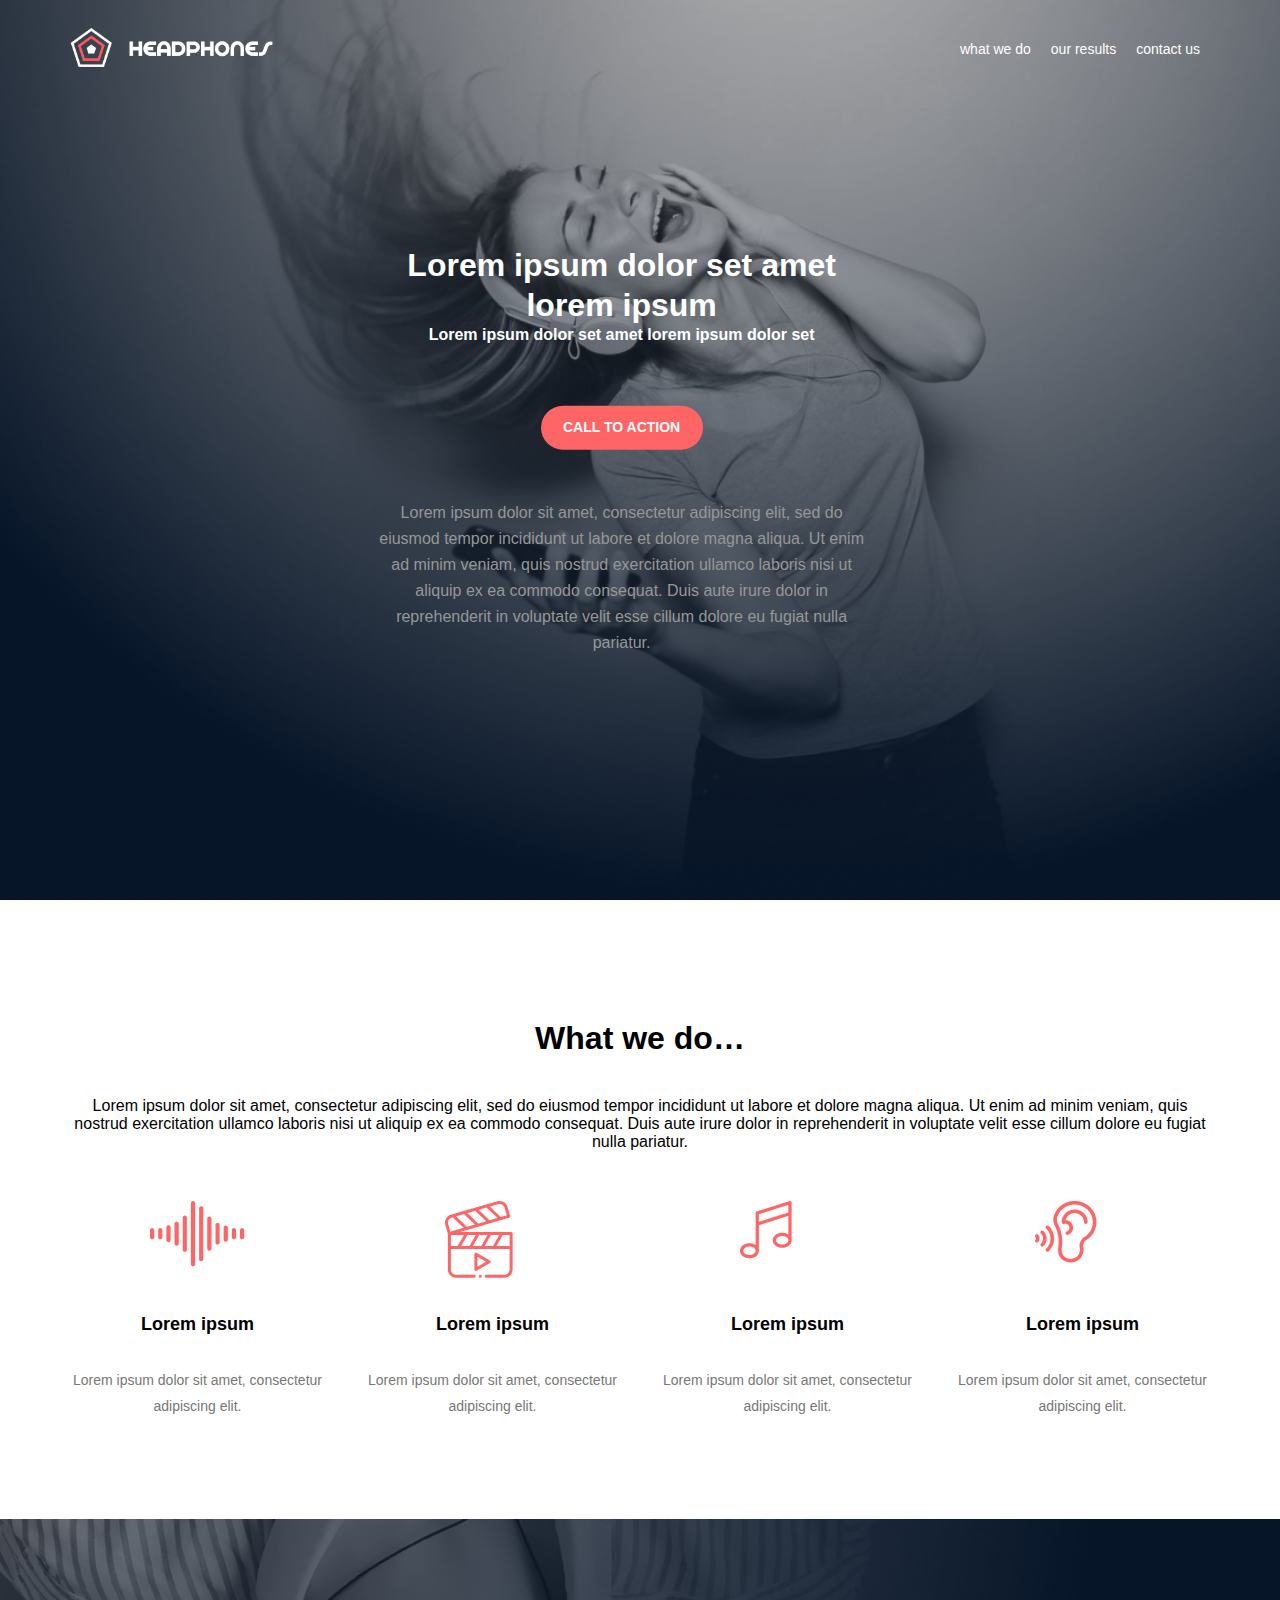
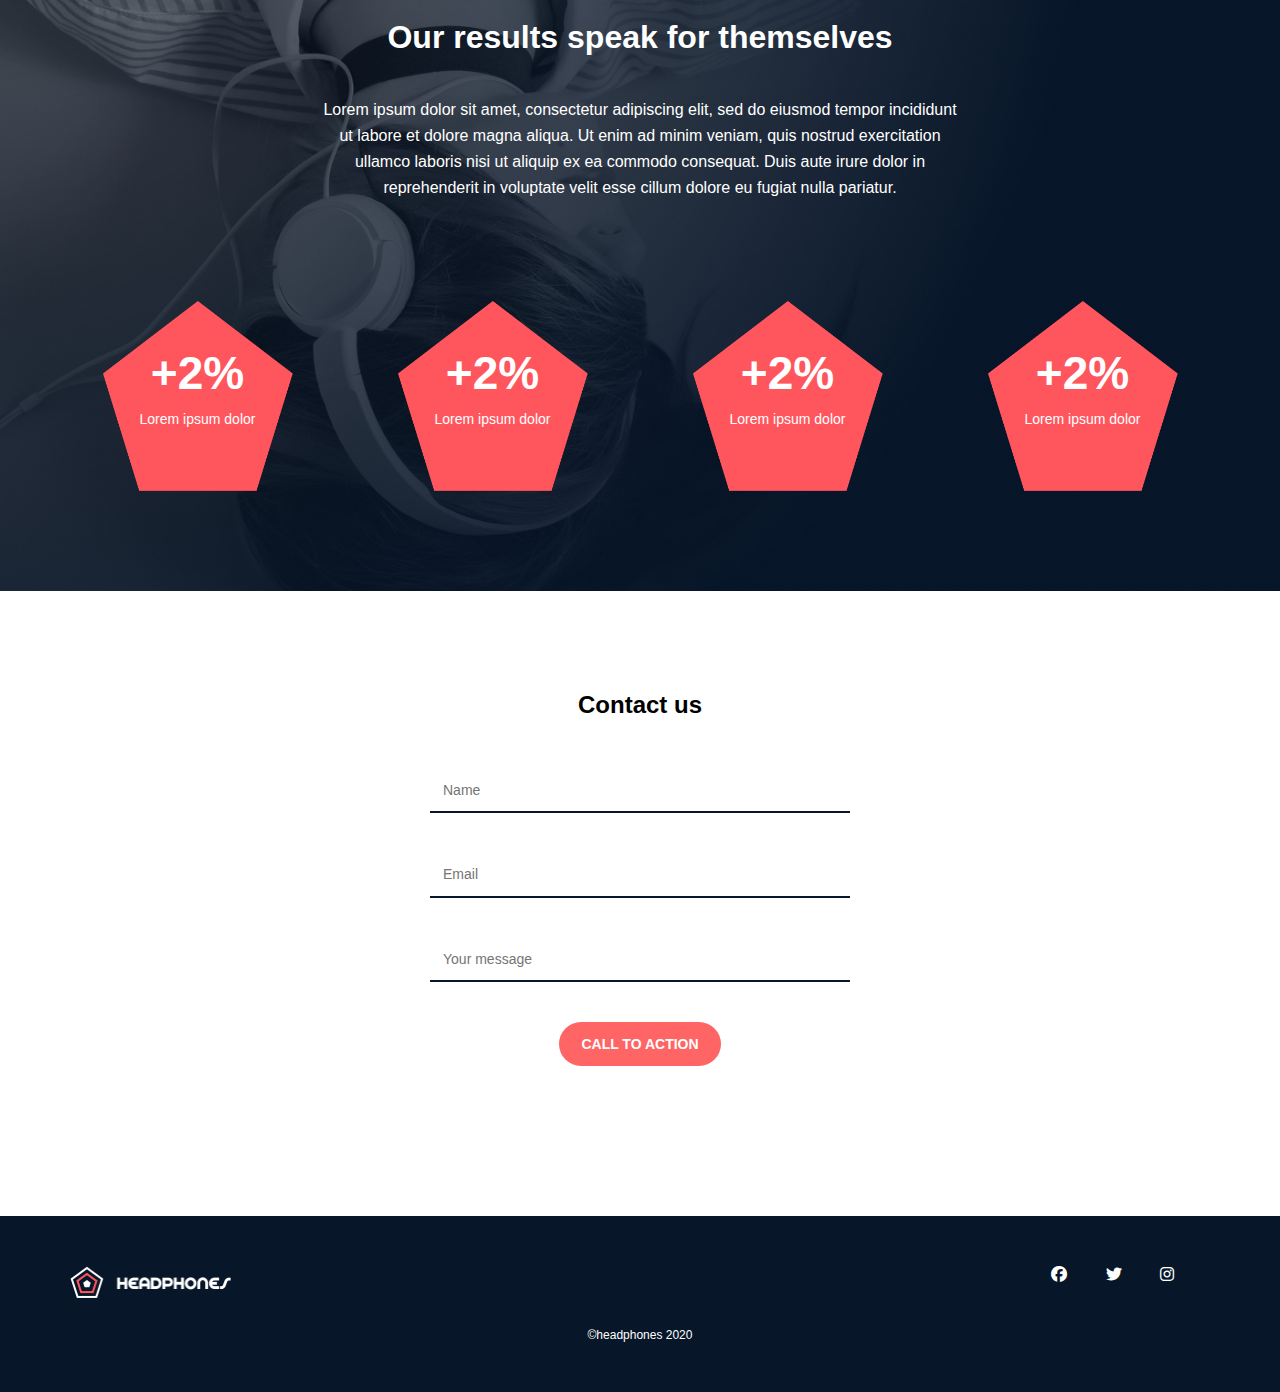
<file: headphones/7-index.htm>
<!DOCTYPE html>
<html lang="en">
  <head>
    <meta charset="UTF-8" />
    <meta name="viewport" content="width=device-width, initial-scale=1.0" />
    <title>headphones</title>
    <link rel="stylesheet" href="7-styles.css" />
    <link
      rel="stylesheet"
      href="https://cdnjs.cloudflare.com/ajax/libs/font-awesome/6.5.2/css/all.min.css"
    />
  </head>
  <body>
    <!-- Start Header -->
    <header>
      <div class="container">
        <a href="#" class="logo">
          <img decoding="async" src="images/logo_headphones.png" alt="Logo" />
        </a>
        <nav>
          <i class="fas fa-bars toggle-menu"></i>
          <ul>
            <li><a href="#">what we do</a></li>
            <li><a href="#">our results</a></li>
            <li><a href="#">contact us</a></li>
          </ul>
        </nav>
      </div>
    </header>
    <!-- End Header -->
    <!-- Start Landing -->
    <div class="landing">
      <div class="text">
        <div class="content">
          <h1>Lorem ipsum dolor set amet lorem ipsum</h1>
          <p class="p1">Lorem ipsum dolor set amet lorem ipsum dolor set</p>
          <button>CALL TO ACTION</button>
          <p class="p2">
            Lorem ipsum dolor sit amet, consectetur adipiscing elit, sed do
            eiusmod tempor incididunt ut labore et dolore magna aliqua. Ut enim
            ad minim veniam, quis nostrud exercitation ullamco laboris nisi ut
            aliquip ex ea commodo consequat. Duis aute irure dolor in
            reprehenderit in voluptate velit esse cillum dolore eu fugiat nulla
            pariatur.
          </p>
        </div>
      </div>
    </div>
    <!-- End Landing -->
    <!-- Start Services -->
    <div class="services">
      <div class="container">
        <div class="main-heading">
          <h2>What we do…</h2>
          <p>
            Lorem ipsum dolor sit amet, consectetur adipiscing elit, sed do
            eiusmod tempor incididunt ut labore et dolore magna aliqua. Ut enim
            ad minim veniam, quis nostrud exercitation ullamco laboris nisi ut
            aliquip ex ea commodo consequat. Duis aute irure dolor in
            reprehenderit in voluptate velit esse cillum dolore eu fugiat nulla
            pariatur.
          </p>
        </div>
        <div class="services-container">
          <div class="box">
            <div class="logo">
              <img src="images/sound-frecuency.png" alt="" />
            </div>
            <div class="content">
              <h3>Lorem ipsum</h3>
              <p>Lorem ipsum dolor sit amet, consectetur adipiscing elit.</p>
            </div>
          </div>
          <div class="box">
            <div class="logo">
              <img src="images/video.png" alt="" />
            </div>
            <div class="content">
              <h3>Lorem ipsum</h3>
              <p>Lorem ipsum dolor sit amet, consectetur adipiscing elit.</p>
            </div>
          </div>
          <div class="box">
            <div class="logo">
              <img src="images/music.png" alt="" />
            </div>
            <div class="content">
              <h3>Lorem ipsum</h3>
              <p>Lorem ipsum dolor sit amet, consectetur adipiscing elit.</p>
            </div>
          </div>
          <div class="box">
            <div class="logo">
              <img src="images/hearing.png" alt="" />
            </div>
            <div class="content">
              <h3>Lorem ipsum</h3>
              <p>Lorem ipsum dolor sit amet, consectetur adipiscing elit.</p>
            </div>
          </div>
        </div>
      </div>
    </div>
    <!-- End Services -->
    <!-- Start Design -->
    <div class="design">
      <div class="container">
        <div class="main-heading">
          <h2>Our results speak for themselves</h2>
          <p>
            Lorem ipsum dolor sit amet, consectetur adipiscing elit, sed do
            eiusmod tempor incididunt ut labore et dolore magna aliqua. Ut enim
            ad minim veniam, quis nostrud exercitation ullamco laboris nisi ut
            aliquip ex ea commodo consequat. Duis aute irure dolor in
            reprehenderit in voluptate velit esse cillum dolore eu fugiat nulla
            pariatur.
          </p>
        </div>
        <div class="services-container">
          <div class="box">
            <div class="logo">
              <img src="images/pentagone.png" alt="" />
            </div>
            <div class="content">
              <h2>+2%</h2>
              <p>Lorem ipsum dolor</p>
            </div>
          </div>
          <div class="box">
            <div class="logo">
              <img src="images/pentagone.png" alt="" />
            </div>
            <div class="content">
              <h2>+2%</h2>
              <p>Lorem ipsum dolor</p>
            </div>
          </div>
          <div class="box">
            <div class="logo">
              <img src="images/pentagone.png" alt="" />
            </div>
            <div class="content">
              <h2>+2%</h2>
              <p>Lorem ipsum dolor</p>
            </div>
          </div>
          <div class="box">
            <div class="logo">
              <img src="images/pentagone.png" alt="" />
            </div>
            <div class="content">
              <h2>+2%</h2>
              <p>Lorem ipsum dolor</p>
            </div>
          </div>
        </div>
      </div>
    </div>
    <!-- End Design -->
    <!-- Start contact -->
    <div class="contact">
      <div class="container">
        <div class="main-heading">
          <h2>Contact us</h2>
        </div>
        <form>
          <input
            name="name"
            type="text"
            class="feedback-input"
            placeholder="Name"
          />
          <input
            name="email"
            type="text"
            class="feedback-input"
            placeholder="Email"
          />
          <input
            name="your message"
            type="text"
            class="feedback-input"
            placeholder="Your message"
          />
          <input type="submit" value="CALL TO ACTION" />
        </form>
      </div>
    </div>
    <!-- End contact -->
    <!-- start footer -->
    <footer>
      <div class="container">
        <section>
          <div class="foot">
            <img src="images/logo_headphones.png" alt="logo" />
            <div>
              <i class="fa-brands fa-facebook"></i>
              <i class="fa-brands fa-twitter"></i>
              <i class="fa-brands fa-instagram"></i>
            </div>
          </div>
          <p>©headphones 2020</p>
        </section>
      </div>
    </footer>
    <!-- End footer -->
  </body>
</html>
</file>
<file: css_basic/styles.css>
/* General styling */
body {
  display: flex;
  flex-direction: column;
  height: 100vh; /* Ensure the body takes the full height of the viewport */
  margin: 0; /* Remove default margin */
  font-family: Arial, sans-serif;
  background-color: #f9f9f9; /* Light background color */
}

header, footer {
  flex: none; /* Ensure header and footer do not grow or shrink */
  padding: 10px; /* Add some padding for visual spacing */
  background-color: #333; /* Dark background for header and footer */
  color: #fff; /* White text color */
  text-align: center;
}

header .logo {
  font-size: 24px; /* Make the logo bigger */
  margin-right: 10px; /* Add space between logo and text */
  vertical-align: middle; /* Align the logo with text */
}

/* Flexbox layout for main content */
main {
  display: flex;
  flex-direction: row;
  flex: auto; /* Ensure main takes up remaining space */
  padding: 10px;
}

article {
  flex: 2;
  overflow-y: auto; /* Enable vertical scrolling */
  padding: 20px;
  background-color: #fff; /* White background for article */
  border: 1px solid #ddd; /* Light border around article */
  border-radius: 8px; /* Rounded corners */
}

aside {
  flex: 1;
  overflow-y: auto; /* Enable vertical scrolling */
  padding: 20px;
  background-color: #f1f1f1; /* Light grey background for aside */
  border: 1px solid #ddd; /* Light border around aside */
  border-radius: 8px; /* Rounded corners */
}

/* Responsive styles for smaller screens */
@media (max-width: 768px) {
  main {
    flex-direction: column; /* Stack article and aside vertically */
  }

  article, aside {
    flex: none; /* Ensure they do not grow or shrink */
    width: 100%; /* Make them take full width */
    overflow-y: auto; /* Enable vertical scrolling */
  }
}
</file>
<file: headphones/0-styles.css>
/* Start Global Rules */
:root {
  --section-padding: 100px;
}

* {
  -webkit-box-sizing: border-box;
  -moz-box-sizing: border-box;
  box-sizing: border-box;
  padding: 0;
  margin: 0;
}
html {
  scroll-behavior: smooth;
}
body {
  font-family: "Open Sans", sans-serif;
}
ul {
  list-style: none;
}
.container {
  padding-left: 15px;
  padding-right: 15px;
  margin-left: auto;
  margin-right: auto;
}
/* Small */
@media (min-width: 768px) {
  .container {
    width: 750px;
  }
}
/* Medium */
@media (min-width: 992px) {
  .container {
    width: 970px;
  }
}
/* Large */
@media (min-width: 1200px) {
  .container {
    width: 1170px;
  }
}
/* End Global Rules */
/* Start Components */
.main-heading {
  text-align: center;
}
/* End Components */
/* Start Header */
header {
  position: absolute;
  left: 0;
  width: 100%;
  z-index: 2;
}
header .container {
  display: flex;
  justify-content: space-between;
  align-items: center;
  position: relative;
  min-height: 97px;
}
header .logo img {
  height: 40px;
}
header nav {
  flex: 1;
  display: flex;
  align-items: center;
  justify-content: flex-end;
}
header nav .toggle-menu {
  color: white;
  font-size: 22px;
}
@media (min-width: 768px) {
  header nav .toggle-menu {
    display: none;
  }
}
header nav ul {
  display: flex;
}
@media (max-width: 767px) {
  header nav ul {
    display: none;
  }
  header nav .toggle-menu:hover + ul {
    display: flex;
    flex-direction: column;
    position: absolute;
    top: 100%;
    left: 0;
    width: 100%;
    background-color: rgb(0 0 0 / 50%);
  }
  header nav ul li a {
    padding: 15px !important;
  }
}
header nav ul li a {
  padding: 40px 10px;
  display: block;
  color: white;
  text-decoration: none;
  font-size: 14px;
  transition: 0.3s;
  position: relative;
  z-index: 2;
}
header nav ul li a.active,
header nav ul li a:hover {
  color: #ff6565;
}
header nav .form {
  width: 40px;
  height: 30px;
  position: relative;
  margin-left: 30px;
  border-left: 1px solid white;
}
header nav .form i {
  color: white;
  position: absolute;
  font-size: 20px;
  top: 50%;
  transform: translateY(-50%);
  right: 0;
}
/* End Header */
/* Start Landing */
.landing {
  padding-top: var(--section-padding);
  padding-bottom: var(--section-padding);
  min-height: 100vh;
  background-color: #1f2021;
  background-image: url("images/headphones_hero_1.jpg");
  background-size: cover;
  position: relative;
}
.landing .text {
  position: absolute;
  left: 47%;
  top: 50%;
  transform: translate(-50%, -50%);
  width: 50%;
  padding: 50px;
  background-color: var(--transparent-color);
  color: white;
  display: flex;
  justify-content: flex-end;
}
.landing .text .content {
  max-width: 500px;
}
@media (max-width: 767px) {
  .landing .text {
    width: 100%;
  }
  .landing .text .content {
    max-width: 100%;
  }
}
.landing .text .content h1 {
  font-size: 32px;
  font-weight: 700;
  line-height: 40.22px;
  text-align: center;
}
.landing .text .content .p1 {
  font-size: 16px;
  line-height: 20.11px;
  font-weight: 700;
  text-align: center;
}
.landing .text .content .p2 {
  font-size: 16px;
  line-height: 26px;
  font-weight: 400;
  text-align: center;
  color: rgba(151, 151, 151, 1);
}
.landing .text .content button {
  background-color: #ff6565;
  width: 162px;
  height: 44px;
  border-radius: 50px;
  color: #ffffff;
  font-size: 14px;
  font-weight: 700;
  line-height: 17.6px;
  margin-top: 60px;
  margin-bottom: 50px;
  display: block;
  margin-left: auto;
  margin-right: auto;
  border: 0px solid transparent;
}
/* End Landing */
</file>
<file: headphones/1-styles.css>
/* Start Global Rules */
:root {
  --section-padding: 100px;
}

* {
  -webkit-box-sizing: border-box;
  -moz-box-sizing: border-box;
  box-sizing: border-box;
  padding: 0;
  margin: 0;
}
html {
  scroll-behavior: smooth;
}
body {
  font-family: "Open Sans", sans-serif;
}
ul {
  list-style: none;
}
.container {
  padding-left: 15px;
  padding-right: 15px;
  margin-left: auto;
  margin-right: auto;
}
/* Small */
@media (min-width: 768px) {
  .container {
    width: 750px;
  }
}
/* Medium */
@media (min-width: 992px) {
  .container {
    width: 970px;
  }
}
/* Large */
@media (min-width: 1200px) {
  .container {
    width: 1170px;
  }
}
/* End Global Rules */
/* Start Components */
.main-heading {
  text-align: center;
}
/* End Components */
/* Start Header */
header {
  position: absolute;
  left: 0;
  width: 100%;
  z-index: 2;
}
header .container {
  display: flex;
  justify-content: space-between;
  align-items: center;
  position: relative;
  min-height: 97px;
}
header .logo img {
  height: 40px;
}
header nav {
  flex: 1;
  display: flex;
  align-items: center;
  justify-content: flex-end;
}
header nav .toggle-menu {
  color: white;
  font-size: 22px;
}
@media (min-width: 768px) {
  header nav .toggle-menu {
    display: none;
  }
}
header nav ul {
  display: flex;
}
@media (max-width: 767px) {
  header nav ul {
    display: none;
  }
  header nav .toggle-menu:hover + ul {
    display: flex;
    flex-direction: column;
    position: absolute;
    top: 100%;
    left: 0;
    width: 100%;
    background-color: rgb(0 0 0 / 50%);
  }
  header nav ul li a {
    padding: 15px !important;
  }
}
header nav ul li a {
  padding: 40px 10px;
  display: block;
  color: white;
  text-decoration: none;
  font-size: 14px;
  transition: 0.3s;
  position: relative;
  z-index: 2;
}
header nav ul li a.active,
header nav ul li a:hover {
  color: #ff6565;
}
header nav .form {
  width: 40px;
  height: 30px;
  position: relative;
  margin-left: 30px;
  border-left: 1px solid white;
}
header nav .form i {
  color: white;
  position: absolute;
  font-size: 20px;
  top: 50%;
  transform: translateY(-50%);
  right: 0;
}
/* End Header */
/* Start Landing */
.landing {
  padding-top: var(--section-padding);
  padding-bottom: var(--section-padding);
  min-height: 100vh;
  background-color: #1f2021;
  background-image: url("images/headphones_hero_1.jpg");
  background-size: cover;
  position: relative;
}
.landing .text {
  position: absolute;
  left: 47%;
  top: 50%;
  transform: translate(-50%, -50%);
  width: 50%;
  padding: 50px;
  background-color: var(--transparent-color);
  color: white;
  display: flex;
  justify-content: flex-end;
}
.landing .text .content {
  max-width: 500px;
}
@media (max-width: 767px) {
  .landing .text {
    width: 100%;
  }
  .landing .text .content {
    max-width: 100%;
  }
}
.landing .text .content h1 {
  font-size: 32px;
  font-weight: 700;
  line-height: 40.22px;
  text-align: center;
}
.landing .text .content .p1 {
  font-size: 16px;
  line-height: 20.11px;
  font-weight: 700;
  text-align: center;
}
.landing .text .content .p2 {
  font-size: 16px;
  line-height: 26px;
  font-weight: 400;
  text-align: center;
  color: rgba(151, 151, 151, 1);
}
.landing .text .content button {
  background-color: #ff6565;
  width: 162px;
  height: 44px;
  border-radius: 50px;
  color: #ffffff;
  font-size: 14px;
  font-weight: 700;
  line-height: 17.6px;
  margin-top: 60px;
  margin-bottom: 50px;
  display: block;
  margin-left: auto;
  margin-right: auto;
  border: 0px solid transparent;
}
/* End Landing */
/* Start Services */
.services {
  padding-top: var(--section-padding);
  padding-bottom: var(--section-padding);
}
.services .main-heading h2 {
  font-size: 32px;
  line-height: 37px;
  margin-bottom: 40px;
  margin-top: 20px;
}
.services .main-heading p {
  display: block;
  margin: auto;
  width: 600px;
  height: 104px;
  font-weight: 400;
  font-weight: 16px;
  margin-bottom: 50px;
}
@media (min-width: 768px) {
  .services .main-heading p {
    display: block;
    margin: auto;
    width: auto;
  }
}
@media (max-width: 480px) {
  .services .main-heading p {
    display: block;
    margin: auto;
    width: auto;
    margin-bottom: 50px;
  }
}

.services .services-container {
  display: grid;
  grid-template-columns: repeat(auto-fill, minmax(250px, 1fr));
  grid-column-gap: 40px;
  grid-row-gap: 60px;
}
@media (min-width: 768px) {
  .services .services-container {
    display: grid;
    grid-template-columns: repeat(auto-fill, minmax(250px, 1fr));
    grid-column-gap: 40px;
    grid-row-gap: 60px;
  }
}
@media (min-width: 480px) {
  .services .services-container {
    display: grid;
    grid-template-columns: repeat(auto-fill, minmax(250px, 1fr));
    grid-column-gap: 40px;
    grid-row-gap: 60px;
  }
}
.services .box .logo {
  display: block;
  margin: auto;
  width: 94.2px;
  height: 65.36px;
  color: rgba(255, 101, 101, 1);
  margin-bottom: 45px;
}
.services .box .content h3 {
  text-align: center;
  line-height: 26px;
  font-size: 18px;
}
.services .box .content p {
  font-weight: 400;
  text-align: center;
  line-height: 26px;
  font-size: 14px;
}
@media (max-width: 767px) {
  .services .box {
    display: flex;
    flex-direction: column;
    text-align: center;
    margin-bottom: 40px;
  }
  .services .box i {
    margin: 0 0 30px;
  }
}
.services .box h3 {
  margin-bottom: 30px;
  color: var(--main-color);
}
.services .box p {
  line-height: 2;
  color: #777;
}
/* End Services */
</file>
<file: headphones/2-styles.css>
/* Start Global Rules */
:root {
  --section-padding: 100px;
}

* {
  -webkit-box-sizing: border-box;
  -moz-box-sizing: border-box;
  box-sizing: border-box;
  padding: 0;
  margin: 0;
}
html {
  scroll-behavior: smooth;
}
body {
  font-family: "Open Sans", sans-serif;
}
ul {
  list-style: none;
}
.container {
  padding-left: 15px;
  padding-right: 15px;
  margin-left: auto;
  margin-right: auto;
}
/* Small */
@media (min-width: 768px) {
  .container {
    width: 750px;
  }
}
/* Medium */
@media (min-width: 992px) {
  .container {
    width: 970px;
  }
}
/* Large */
@media (min-width: 1200px) {
  .container {
    width: 1170px;
  }
}
/* End Global Rules */
/* Start Components */
.main-heading {
  text-align: center;
}
/* End Components */
/* Start Header */
header {
  position: absolute;
  left: 0;
  width: 100%;
  z-index: 2;
}
header .container {
  display: flex;
  justify-content: space-between;
  align-items: center;
  position: relative;
  min-height: 97px;
}
header .logo img {
  height: 40px;
}
header nav {
  flex: 1;
  display: flex;
  align-items: center;
  justify-content: flex-end;
}
header nav .toggle-menu {
  color: white;
  font-size: 22px;
}
@media (min-width: 768px) {
  header nav .toggle-menu {
    display: none;
  }
}
header nav ul {
  display: flex;
}
@media (max-width: 767px) {
  header nav ul {
    display: none;
  }
  header nav .toggle-menu:hover + ul {
    display: flex;
    flex-direction: column;
    position: absolute;
    top: 100%;
    left: 0;
    width: 100%;
    background-color: rgb(0 0 0 / 50%);
  }
  header nav ul li a {
    padding: 15px !important;
  }
}
header nav ul li a {
  padding: 40px 10px;
  display: block;
  color: white;
  text-decoration: none;
  font-size: 14px;
  transition: 0.3s;
  position: relative;
  z-index: 2;
}
header nav ul li a.active,
header nav ul li a:hover {
  color: #ff6565;
}
header nav .form {
  width: 40px;
  height: 30px;
  position: relative;
  margin-left: 30px;
  border-left: 1px solid white;
}
header nav .form i {
  color: white;
  position: absolute;
  font-size: 20px;
  top: 50%;
  transform: translateY(-50%);
  right: 0;
}
/* End Header */
/* Start Landing */
.landing {
  padding-top: var(--section-padding);
  padding-bottom: var(--section-padding);
  min-height: 100vh;
  background-color: #1f2021;
  background-image: url("images/headphones_hero_1.jpg");
  background-size: cover;
  position: relative;
}
.landing .text {
  position: absolute;
  left: 47%;
  top: 50%;
  transform: translate(-50%, -50%);
  width: 50%;
  padding: 50px;
  background-color: var(--transparent-color);
  color: white;
  display: flex;
  justify-content: flex-end;
}
.landing .text .content {
  max-width: 500px;
}
@media (max-width: 767px) {
  .landing .text {
    width: 100%;
  }
  .landing .text .content {
    max-width: 100%;
  }
}
.landing .text .content h1 {
  font-size: 32px;
  font-weight: 700;
  line-height: 40.22px;
  text-align: center;
}
.landing .text .content .p1 {
  font-size: 16px;
  line-height: 20.11px;
  font-weight: 700;
  text-align: center;
}
.landing .text .content .p2 {
  font-size: 16px;
  line-height: 26px;
  font-weight: 400;
  text-align: center;
  color: rgba(151, 151, 151, 1);
}
.landing .text .content button {
  background-color: #ff6565;
  width: 162px;
  height: 44px;
  border-radius: 50px;
  color: #ffffff;
  font-size: 14px;
  font-weight: 700;
  line-height: 17.6px;
  margin-top: 60px;
  margin-bottom: 50px;
  display: block;
  margin-left: auto;
  margin-right: auto;
  border: 0px solid transparent;
}
/* End Landing */
/* Start Services */
.services {
  padding-top: var(--section-padding);
  padding-bottom: var(--section-padding);
}
.services .main-heading h2 {
  font-size: 32px;
  line-height: 37px;
  margin-bottom: 40px;
  margin-top: 20px;
}
.services .main-heading p {
  display: block;
  margin: auto;
  width: 600px;
  height: 104px;
  font-weight: 400;
  font-weight: 16px;
  margin-bottom: 50px;
}
@media (min-width: 768px) {
  .services .main-heading p {
    display: block;
    margin: auto;
    width: auto;
  }
}
@media (max-width: 480px) {
  .services .main-heading p {
    display: block;
    margin: auto;
    width: auto;
    margin-bottom: 50px;
  }
}

.services .services-container {
  display: grid;
  grid-template-columns: repeat(auto-fill, minmax(250px, 1fr));
  grid-column-gap: 40px;
  grid-row-gap: 60px;
}
@media (min-width: 768px) {
  .services .services-container {
    display: grid;
    grid-template-columns: repeat(auto-fill, minmax(250px, 1fr));
    grid-column-gap: 40px;
    grid-row-gap: 60px;
  }
}
@media (min-width: 480px) {
  .services .services-container {
    display: grid;
    grid-template-columns: repeat(auto-fill, minmax(250px, 1fr));
    grid-column-gap: 40px;
    grid-row-gap: 60px;
  }
}
.services .box .logo {
  display: block;
  margin: auto;
  width: 94.2px;
  height: 65.36px;
  color: rgba(255, 101, 101, 1);
  margin-bottom: 45px;
}
.services .box .content h3 {
  text-align: center;
  line-height: 26px;
  font-size: 18px;
}
.services .box .content p {
  font-weight: 400;
  text-align: center;
  line-height: 26px;
  font-size: 14px;
}
@media (max-width: 767px) {
  .services .box {
    display: flex;
    flex-direction: column;
    text-align: center;
    margin-bottom: 40px;
  }
  .services .box i {
    margin: 0 0 30px;
  }
}
.services .box h3 {
  margin-bottom: 30px;
  color: var(--main-color);
}
.services .box p {
  line-height: 2;
  color: #777;
}
/* End Services */
/* Start Design */
.design {
  padding-top: var(--section-padding);
  padding-bottom: var(--section-padding);
  position: relative;
  background-image: url("images/headphones_hero_2.jpg");
  background-size: cover;
  display: flex;
  align-items: center;
}
.design .main-heading h2 {
  font-size: 32px;
  line-height: 37.5px;
  color: #ffffff;
}
.design .main-heading p {
  font-size: 16px;
  line-height: 26px;
  font-weight: 400;
  color: rgba(255, 255, 255, 1);
  margin-top: 40px;
  width: 637px;
  height: 104px;
  margin-left: auto;
  margin-right: auto;
}
@media (max-width: 480px) {
  .design .main-heading p {
    width: 325px;
  }
}

.design .services-container {
  margin-top: 100px;
  display: grid;
  grid-template-columns: repeat(auto-fill, minmax(250px, 1fr));
  grid-column-gap: 40px;
  grid-row-gap: 60px;
}
@media (max-width: 768px) {
  .design .services-container {
    display: grid;
    grid-template-columns: repeat(auto-fill, minmax(250px, 1fr));
    grid-column-gap: 40px;
    grid-row-gap: 60px;
  }
}
@media (max-width: 480px) {
  .design .services-container {
    display: grid;
    grid-template-columns: repeat(auto-fill, minmax(300px, 1fr));
    grid-column-gap: 40px;
    grid-row-gap: 60px;
  }
}
.design .services-container .box {
  position: relative;
}
.design .services-container .box .logo img {
  width: 190px;
  height: 190px;
  display: block;
  margin: auto;
}
.design .services-container .box .content {
  position: absolute;
  top: 50%;
  left: 50%;
  transform: translate(-50%, -50%);
}
.design .services-container .box .content h2 {
  font-weight: 700;
  font-size: 46px;
  line-height: 26px;
  text-align: center;
  color: #ffffff;
  margin-bottom: 20px;
}
.design .services-container .box .content p {
  font-weight: 400;
  font-size: 14px;
  line-height: 26px;
  text-align: center;
  color: #ffffff;
}
/* End Design */
</file>
<file: headphones/3-styles.css>
/* Start Global Rules */
:root {
  --section-padding: 100px;
}

* {
  -webkit-box-sizing: border-box;
  -moz-box-sizing: border-box;
  box-sizing: border-box;
  padding: 0;
  margin: 0;
}
html {
  scroll-behavior: smooth;
}
body {
  font-family: "Open Sans", sans-serif;
}
ul {
  list-style: none;
}
.container {
  padding-left: 15px;
  padding-right: 15px;
  margin-left: auto;
  margin-right: auto;
}
/* Small */
@media (min-width: 768px) {
  .container {
    width: 750px;
  }
}
/* Medium */
@media (min-width: 992px) {
  .container {
    width: 970px;
  }
}
/* Large */
@media (min-width: 1200px) {
  .container {
    width: 1170px;
  }
}
/* End Global Rules */
/* Start Components */
.main-heading {
  text-align: center;
}
/* End Components */
/* Start Header */
header {
  position: absolute;
  left: 0;
  width: 100%;
  z-index: 2;
}
header .container {
  display: flex;
  justify-content: space-between;
  align-items: center;
  position: relative;
  min-height: 97px;
}
header .logo img {
  height: 40px;
}
header nav {
  flex: 1;
  display: flex;
  align-items: center;
  justify-content: flex-end;
}
header nav .toggle-menu {
  color: white;
  font-size: 22px;
}
@media (min-width: 768px) {
  header nav .toggle-menu {
    display: none;
  }
}
header nav ul {
  display: flex;
}
@media (max-width: 767px) {
  header nav ul {
    display: none;
  }
  header nav .toggle-menu:hover + ul {
    display: flex;
    flex-direction: column;
    position: absolute;
    top: 100%;
    left: 0;
    width: 100%;
    background-color: rgb(0 0 0 / 50%);
  }
  header nav ul li a {
    padding: 15px !important;
  }
}
header nav ul li a {
  padding: 40px 10px;
  display: block;
  color: white;
  text-decoration: none;
  font-size: 14px;
  transition: 0.3s;
  position: relative;
  z-index: 2;
}
header nav ul li a.active,
header nav ul li a:hover {
  color: #ff6565;
}
header nav .form {
  width: 40px;
  height: 30px;
  position: relative;
  margin-left: 30px;
  border-left: 1px solid white;
}
header nav .form i {
  color: white;
  position: absolute;
  font-size: 20px;
  top: 50%;
  transform: translateY(-50%);
  right: 0;
}
/* End Header */
/* Start Landing */
.landing {
  padding-top: var(--section-padding);
  padding-bottom: var(--section-padding);
  min-height: 100vh;
  background-color: #1f2021;
  background-image: url("images/headphones_hero_1.jpg");
  background-size: cover;
  position: relative;
}
.landing .text {
  position: absolute;
  left: 47%;
  top: 50%;
  transform: translate(-50%, -50%);
  width: 50%;
  padding: 50px;
  background-color: var(--transparent-color);
  color: white;
  display: flex;
  justify-content: flex-end;
}
.landing .text .content {
  max-width: 500px;
}
@media (max-width: 767px) {
  .landing .text {
    width: 100%;
  }
  .landing .text .content {
    max-width: 100%;
  }
}
.landing .text .content h1 {
  font-size: 32px;
  font-weight: 700;
  line-height: 40.22px;
  text-align: center;
}
.landing .text .content .p1 {
  font-size: 16px;
  line-height: 20.11px;
  font-weight: 700;
  text-align: center;
}
.landing .text .content .p2 {
  font-size: 16px;
  line-height: 26px;
  font-weight: 400;
  text-align: center;
  color: rgba(151, 151, 151, 1);
}
.landing .text .content button {
  background-color: #ff6565;
  width: 162px;
  height: 44px;
  border-radius: 50px;
  color: #ffffff;
  font-size: 14px;
  font-weight: 700;
  line-height: 17.6px;
  margin-top: 60px;
  margin-bottom: 50px;
  display: block;
  margin-left: auto;
  margin-right: auto;
  border: 0px solid transparent;
}
/* End Landing */
/* Start Services */
.services {
  padding-top: var(--section-padding);
  padding-bottom: var(--section-padding);
}
.services .main-heading h2 {
  font-size: 32px;
  line-height: 37px;
  margin-bottom: 40px;
  margin-top: 20px;
}
.services .main-heading p {
  display: block;
  margin: auto;
  width: 600px;
  height: 104px;
  font-weight: 400;
  font-weight: 16px;
  margin-bottom: 50px;
}
@media (min-width: 768px) {
  .services .main-heading p {
    display: block;
    margin: auto;
    width: auto;
  }
}
@media (max-width: 480px) {
  .services .main-heading p {
    display: block;
    margin: auto;
    width: auto;
    margin-bottom: 50px;
  }
}

.services .services-container {
  display: grid;
  grid-template-columns: repeat(auto-fill, minmax(250px, 1fr));
  grid-column-gap: 40px;
  grid-row-gap: 60px;
}
@media (min-width: 768px) {
  .services .services-container {
    display: grid;
    grid-template-columns: repeat(auto-fill, minmax(250px, 1fr));
    grid-column-gap: 40px;
    grid-row-gap: 60px;
  }
}
@media (min-width: 480px) {
  .services .services-container {
    display: grid;
    grid-template-columns: repeat(auto-fill, minmax(250px, 1fr));
    grid-column-gap: 40px;
    grid-row-gap: 60px;
  }
}
.services .box .logo {
  display: block;
  margin: auto;
  width: 94.2px;
  height: 65.36px;
  color: rgba(255, 101, 101, 1);
  margin-bottom: 45px;
}
.services .box .content h3 {
  text-align: center;
  line-height: 26px;
  font-size: 18px;
}
.services .box .content p {
  font-weight: 400;
  text-align: center;
  line-height: 26px;
  font-size: 14px;
}
@media (max-width: 767px) {
  .services .box {
    display: flex;
    flex-direction: column;
    text-align: center;
    margin-bottom: 40px;
  }
  .services .box i {
    margin: 0 0 30px;
  }
}
.services .box h3 {
  margin-bottom: 30px;
  color: var(--main-color);
}
.services .box p {
  line-height: 2;
  color: #777;
}
/* End Services */
/* Start Design */
.design {
  padding-top: var(--section-padding);
  padding-bottom: var(--section-padding);
  position: relative;
  background-image: url("images/headphones_hero_2.jpg");
  background-size: cover;
  display: flex;
  align-items: center;
}
.design .main-heading h2 {
  font-size: 32px;
  line-height: 37.5px;
  color: #ffffff;
}
.design .main-heading p {
  font-size: 16px;
  line-height: 26px;
  font-weight: 400;
  color: rgba(255, 255, 255, 1);
  margin-top: 40px;
  width: 637px;
  height: 104px;
  margin-left: auto;
  margin-right: auto;
}
@media (max-width: 480px) {
  .design .main-heading p {
    width: 325px;
  }
}

.design .services-container {
  margin-top: 100px;
  display: grid;
  grid-template-columns: repeat(auto-fill, minmax(250px, 1fr));
  grid-column-gap: 40px;
  grid-row-gap: 60px;
}
@media (max-width: 768px) {
  .design .services-container {
    display: grid;
    grid-template-columns: repeat(auto-fill, minmax(250px, 1fr));
    grid-column-gap: 40px;
    grid-row-gap: 60px;
  }
}
@media (max-width: 480px) {
  .design .services-container {
    display: grid;
    grid-template-columns: repeat(auto-fill, minmax(300px, 1fr));
    grid-column-gap: 40px;
    grid-row-gap: 60px;
  }
}
.design .services-container .box {
  position: relative;
}
.design .services-container .box .logo img {
  width: 190px;
  height: 190px;
  display: block;
  margin: auto;
}
.design .services-container .box .content {
  position: absolute;
  top: 50%;
  left: 50%;
  transform: translate(-50%, -50%);
}
.design .services-container .box .content h2 {
  font-weight: 700;
  font-size: 46px;
  line-height: 26px;
  text-align: center;
  color: #ffffff;
  margin-bottom: 20px;
}
.design .services-container .box .content p {
  font-weight: 400;
  font-size: 14px;
  line-height: 26px;
  text-align: center;
  color: #ffffff;
}
/* End Design */
/* Start contact */
.contact {
  padding-top: var(--section-padding);
  padding-bottom: var(--section-padding);
}
form {
  max-width: 420px;
  margin: 50px auto;
}

.feedback-input {
  color: rgba(7, 22, 41, 1);
  font-weight: 500;
  font-size: 14px;
  line-height: 16.41px;
  background-color: transparent;
  border: 0px solid transparent;
  border-bottom: 2px solid rgba(7, 22, 41, 1);
  transition: all 0.3s;
  padding: 13px;
  margin-bottom: 15px;
  width: 100%;
  box-sizing: border-box;
  outline: 0;
  margin-bottom: 40px;
}

.feedback-input:focus {
  border: 0px solid transparent;
  border-bottom: 2px solid rgba(7, 22, 41, 1);
}

[type="submit"] {
  background-color: #ff6565;
  width: 162px;
  height: 44px;
  border-radius: 50px;
  color: #ffffff;
  font-size: 14px;
  font-weight: 700;
  display: block;
  margin-left: auto;
  margin-right: auto;
  border: 0px solid transparent;
}
[type="submit"]:hover {
  background: #cc4949;
}
/* End contact */
</file>
<file: headphones/4-styles.css>
/* Start Global Rules */
:root {
  --section-padding: 100px;
}

* {
  -webkit-box-sizing: border-box;
  -moz-box-sizing: border-box;
  box-sizing: border-box;
  padding: 0;
  margin: 0;
}
html {
  scroll-behavior: smooth;
}
body {
  font-family: "Open Sans", sans-serif;
}
ul {
  list-style: none;
}
.container {
  padding-left: 15px;
  padding-right: 15px;
  margin-left: auto;
  margin-right: auto;
}
/* Small */
@media (min-width: 768px) {
  .container {
    width: 750px;
  }
}
/* Medium */
@media (min-width: 992px) {
  .container {
    width: 970px;
  }
}
/* Large */
@media (min-width: 1200px) {
  .container {
    width: 1170px;
  }
}
/* End Global Rules */
/* Start Components */
.main-heading {
  text-align: center;
}
/* End Components */
/* Start Header */
header {
  position: absolute;
  left: 0;
  width: 100%;
  z-index: 2;
}
header .container {
  display: flex;
  justify-content: space-between;
  align-items: center;
  position: relative;
  min-height: 97px;
}
header .logo img {
  height: 40px;
}
header nav {
  flex: 1;
  display: flex;
  align-items: center;
  justify-content: flex-end;
}
header nav .toggle-menu {
  color: white;
  font-size: 22px;
}
@media (min-width: 768px) {
  header nav .toggle-menu {
    display: none;
  }
}
header nav ul {
  display: flex;
}
@media (max-width: 767px) {
  header nav ul {
    display: none;
  }
  header nav .toggle-menu:hover + ul {
    display: flex;
    flex-direction: column;
    position: absolute;
    top: 100%;
    left: 0;
    width: 100%;
    background-color: rgb(0 0 0 / 50%);
  }
  header nav ul li a {
    padding: 15px !important;
  }
}
header nav ul li a {
  padding: 40px 10px;
  display: block;
  color: white;
  text-decoration: none;
  font-size: 14px;
  transition: 0.3s;
  position: relative;
  z-index: 2;
}
header nav ul li a.active,
header nav ul li a:hover {
  color: #ff6565;
}
header nav .form {
  width: 40px;
  height: 30px;
  position: relative;
  margin-left: 30px;
  border-left: 1px solid white;
}
header nav .form i {
  color: white;
  position: absolute;
  font-size: 20px;
  top: 50%;
  transform: translateY(-50%);
  right: 0;
}
/* End Header */
/* Start Landing */
.landing {
  padding-top: var(--section-padding);
  padding-bottom: var(--section-padding);
  min-height: 100vh;
  background-color: #1f2021;
  background-image: url("images/headphones_hero_1.jpg");
  background-size: cover;
  position: relative;
}
.landing .text {
  position: absolute;
  left: 47%;
  top: 50%;
  transform: translate(-50%, -50%);
  width: 50%;
  padding: 50px;
  background-color: var(--transparent-color);
  color: white;
  display: flex;
  justify-content: flex-end;
}
.landing .text .content {
  max-width: 500px;
}
@media (max-width: 767px) {
  .landing .text {
    width: 100%;
  }
  .landing .text .content {
    max-width: 100%;
  }
}
.landing .text .content h1 {
  font-size: 32px;
  font-weight: 700;
  line-height: 40.22px;
  text-align: center;
}
.landing .text .content .p1 {
  font-size: 16px;
  line-height: 20.11px;
  font-weight: 700;
  text-align: center;
}
.landing .text .content .p2 {
  font-size: 16px;
  line-height: 26px;
  font-weight: 400;
  text-align: center;
  color: rgba(151, 151, 151, 1);
}
.landing .text .content button {
  background-color: #ff6565;
  width: 162px;
  height: 44px;
  border-radius: 50px;
  color: #ffffff;
  font-size: 14px;
  font-weight: 700;
  line-height: 17.6px;
  margin-top: 60px;
  margin-bottom: 50px;
  display: block;
  margin-left: auto;
  margin-right: auto;
  border: 0px solid transparent;
}
/* End Landing */
/* Start Services */
.services {
  padding-top: var(--section-padding);
  padding-bottom: var(--section-padding);
}
.services .main-heading h2 {
  font-size: 32px;
  line-height: 37px;
  margin-bottom: 40px;
  margin-top: 20px;
}
.services .main-heading p {
  display: block;
  margin: auto;
  width: 600px;
  height: 104px;
  font-weight: 400;
  font-weight: 16px;
  margin-bottom: 50px;
}
@media (min-width: 768px) {
  .services .main-heading p {
    display: block;
    margin: auto;
    width: auto;
  }
}
@media (max-width: 480px) {
  .services .main-heading p {
    display: block;
    margin: auto;
    width: auto;
    margin-bottom: 50px;
  }
}

.services .services-container {
  display: grid;
  grid-template-columns: repeat(auto-fill, minmax(250px, 1fr));
  grid-column-gap: 40px;
  grid-row-gap: 60px;
}
@media (min-width: 768px) {
  .services .services-container {
    display: grid;
    grid-template-columns: repeat(auto-fill, minmax(250px, 1fr));
    grid-column-gap: 40px;
    grid-row-gap: 60px;
  }
}
@media (min-width: 480px) {
  .services .services-container {
    display: grid;
    grid-template-columns: repeat(auto-fill, minmax(250px, 1fr));
    grid-column-gap: 40px;
    grid-row-gap: 60px;
  }
}
.services .box .logo {
  display: block;
  margin: auto;
  width: 94.2px;
  height: 65.36px;
  color: rgba(255, 101, 101, 1);
  margin-bottom: 45px;
}
.services .box .content h3 {
  text-align: center;
  line-height: 26px;
  font-size: 18px;
}
.services .box .content p {
  font-weight: 400;
  text-align: center;
  line-height: 26px;
  font-size: 14px;
}
@media (max-width: 767px) {
  .services .box {
    display: flex;
    flex-direction: column;
    text-align: center;
    margin-bottom: 40px;
  }
  .services .box i {
    margin: 0 0 30px;
  }
}
.services .box h3 {
  margin-bottom: 30px;
  color: var(--main-color);
}
.services .box p {
  line-height: 2;
  color: #777;
}
/* End Services */
/* Start Design */
.design {
  padding-top: var(--section-padding);
  padding-bottom: var(--section-padding);
  position: relative;
  background-image: url("images/headphones_hero_2.jpg");
  background-size: cover;
  display: flex;
  align-items: center;
}
.design .main-heading h2 {
  font-size: 32px;
  line-height: 37.5px;
  color: #ffffff;
}
.design .main-heading p {
  font-size: 16px;
  line-height: 26px;
  font-weight: 400;
  color: rgba(255, 255, 255, 1);
  margin-top: 40px;
  width: 637px;
  height: 104px;
  margin-left: auto;
  margin-right: auto;
}
@media (max-width: 480px) {
  .design .main-heading p {
    width: 325px;
  }
}

.design .services-container {
  margin-top: 100px;
  display: grid;
  grid-template-columns: repeat(auto-fill, minmax(250px, 1fr));
  grid-column-gap: 40px;
  grid-row-gap: 60px;
}
@media (max-width: 768px) {
  .design .services-container {
    display: grid;
    grid-template-columns: repeat(auto-fill, minmax(250px, 1fr));
    grid-column-gap: 40px;
    grid-row-gap: 60px;
  }
}
@media (max-width: 480px) {
  .design .services-container {
    display: grid;
    grid-template-columns: repeat(auto-fill, minmax(300px, 1fr));
    grid-column-gap: 40px;
    grid-row-gap: 60px;
  }
}
.design .services-container .box {
  position: relative;
}
.design .services-container .box .logo img {
  width: 190px;
  height: 190px;
  display: block;
  margin: auto;
}
.design .services-container .box .content {
  position: absolute;
  top: 50%;
  left: 50%;
  transform: translate(-50%, -50%);
}
.design .services-container .box .content h2 {
  font-weight: 700;
  font-size: 46px;
  line-height: 26px;
  text-align: center;
  color: #ffffff;
  margin-bottom: 20px;
}
.design .services-container .box .content p {
  font-weight: 400;
  font-size: 14px;
  line-height: 26px;
  text-align: center;
  color: #ffffff;
}
/* End Design */
/* Start contact */
.contact {
  padding-top: var(--section-padding);
  padding-bottom: var(--section-padding);
}
form {
  max-width: 420px;
  margin: 50px auto;
}

.feedback-input {
  color: rgba(7, 22, 41, 1);
  font-weight: 500;
  font-size: 14px;
  line-height: 16.41px;
  background-color: transparent;
  border: 0px solid transparent;
  border-bottom: 2px solid rgba(7, 22, 41, 1);
  transition: all 0.3s;
  padding: 13px;
  margin-bottom: 15px;
  width: 100%;
  box-sizing: border-box;
  outline: 0;
  margin-bottom: 40px;
}

.feedback-input:focus {
  border: 0px solid transparent;
  border-bottom: 2px solid rgba(7, 22, 41, 1);
}

[type="submit"] {
  background-color: #ff6565;
  width: 162px;
  height: 44px;
  border-radius: 50px;
  color: #ffffff;
  font-size: 14px;
  font-weight: 700;
  display: block;
  margin-left: auto;
  margin-right: auto;
  border: 0px solid transparent;
}
[type="submit"]:hover {
  background: #cc4949;
}
/* End contact */
/* start footer */
footer {
  background-color: #071629;
  padding-top: 50px;
  padding-bottom: 50px;
}
footer img {
  width: 161px;
  height: 32px;
}
footer section .foot {
  display: flex;
  justify-content: space-between;
}
footer section .foot i {
  color: #ffffff;
  margin-right: 20px;
  width: 30px;
  height: 30px;
}
footer section p {
  color: rgba(255, 255, 255, 1);
  font-size: 12px;
  text-align: center;
  margin-top: 30px;
}
/* end footer */
</file>
<file: headphones/6-styles.css>
/* Start Global Rules */
.pentagon {
  width: 190px;
  height: 190px;
  background-color: #ff6565;
  clip-path: polygon(50% 0%, 100% 38%, 82% 100%, 18% 100%, 0% 38%);
}
:root {
  --section-padding: 100px;
}

* {
  -webkit-box-sizing: border-box;
  -moz-box-sizing: border-box;
  box-sizing: border-box;
  padding: 0;
  margin: 0;
}
html {
  scroll-behavior: smooth;
}
body {
  font-family: "Open Sans", sans-serif;
}
ul {
  list-style: none;
}
.container {
  padding-left: 15px;
  padding-right: 15px;
  margin-left: auto;
  margin-right: auto;
}
/* Small */
@media (min-width: 768px) {
  .container {
    width: 750px;
  }
}
/* Medium */
@media (min-width: 992px) {
  .container {
    width: 970px;
  }
}
/* Large */
@media (min-width: 1200px) {
  .container {
    width: 1170px;
  }
}
/* End Global Rules */
/* Start Components */
.main-heading {
  text-align: center;
}
/* End Components */
/* Start Header */
header {
  position: absolute;
  left: 0;
  width: 100%;
  z-index: 2;
}
header .container {
  display: flex;
  justify-content: space-between;
  align-items: center;
  position: relative;
  min-height: 97px;
}
header .logo img {
  height: 40px;
}
header nav {
  flex: 1;
  display: flex;
  align-items: center;
  justify-content: flex-end;
}
header nav .toggle-menu {
  color: white;
  font-size: 22px;
}
@media (min-width: 768px) {
  header nav .toggle-menu {
    display: none;
  }
}
header nav ul {
  display: flex;
}
@media (max-width: 767px) {
  header nav ul {
    display: none;
  }
  header nav .toggle-menu:hover + ul {
    display: flex;
    flex-direction: column;
    position: absolute;
    top: 100%;
    left: 0;
    width: 100%;
    background-color: rgb(0 0 0 / 50%);
  }
  header nav ul li a {
    padding: 15px !important;
  }
}
header nav ul li a {
  padding: 40px 10px;
  display: block;
  color: white;
  text-decoration: none;
  font-size: 14px;
  transition: 0.3s;
  position: relative;
  z-index: 2;
}
header nav ul li a.active,
header nav ul li a:hover {
  color: #ff6565;
}
header nav .form {
  width: 40px;
  height: 30px;
  position: relative;
  margin-left: 30px;
  border-left: 1px solid white;
}
header nav .form i {
  color: white;
  position: absolute;
  font-size: 20px;
  top: 50%;
  transform: translateY(-50%);
  right: 0;
}
/* End Header */
/* Start Landing */
.landing {
  padding-top: var(--section-padding);
  padding-bottom: var(--section-padding);
  min-height: 100vh;
  background-color: #1f2021;
  background-image: url("images/headphones_hero_1.jpg");
  background-size: cover;
  position: relative;
}
.landing .text {
  position: absolute;
  left: 47%;
  top: 50%;
  transform: translate(-50%, -50%);
  width: 50%;
  padding: 50px;
  background-color: var(--transparent-color);
  color: white;
  display: flex;
  justify-content: flex-end;
}
.landing .text .content {
  max-width: 500px;
}
@media (max-width: 767px) {
  .landing .text {
    width: 100%;
  }
  .landing .text .content {
    max-width: 100%;
  }
}
.landing .text .content h1 {
  font-size: 32px;
  font-weight: 700;
  line-height: 40.22px;
  text-align: center;
}
.landing .text .content .p1 {
  font-size: 16px;
  line-height: 20.11px;
  font-weight: 700;
  text-align: center;
}
.landing .text .content .p2 {
  font-size: 16px;
  line-height: 26px;
  font-weight: 400;
  text-align: center;
  color: rgba(151, 151, 151, 1);
}
.landing .text .content button {
  background-color: #ff6565;
  width: 162px;
  height: 44px;
  border-radius: 50px;
  color: #ffffff;
  font-size: 14px;
  font-weight: 700;
  line-height: 17.6px;
  margin-top: 60px;
  margin-bottom: 50px;
  display: block;
  margin-left: auto;
  margin-right: auto;
  border: 0px solid transparent;
}
/* End Landing */
/* Start Services */
.services {
  padding-top: var(--section-padding);
  padding-bottom: var(--section-padding);
}
.services .main-heading h2 {
  font-size: 32px;
  line-height: 37px;
  margin-bottom: 40px;
  margin-top: 20px;
}
.services .main-heading p {
  display: block;
  margin: auto;
  width: 600px;
  height: 104px;
  font-weight: 400;
  font-weight: 16px;
  margin-bottom: 50px;
}
@media (min-width: 768px) {
  .services .main-heading p {
    display: block;
    margin: auto;
    width: auto;
  }
}
@media (max-width: 480px) {
  .services .main-heading p {
    display: block;
    margin: auto;
    width: auto;
    margin-bottom: 50px;
  }
}

.services .services-container {
  display: grid;
  grid-template-columns: repeat(auto-fill, minmax(250px, 1fr));
  grid-column-gap: 40px;
  grid-row-gap: 60px;
}
@media (min-width: 768px) {
  .services .services-container {
    display: grid;
    grid-template-columns: repeat(auto-fill, minmax(250px, 1fr));
    grid-column-gap: 40px;
    grid-row-gap: 60px;
  }
}
@media (min-width: 480px) {
  .services .services-container {
    display: grid;
    grid-template-columns: repeat(auto-fill, minmax(250px, 1fr));
    grid-column-gap: 40px;
    grid-row-gap: 60px;
  }
}
.services .box .logo {
  display: block;
  margin: auto;
  width: 94.2px;
  height: 65.36px;
  color: rgba(255, 101, 101, 1);
  margin-bottom: 45px;
}
.services .box .content h3 {
  text-align: center;
  line-height: 26px;
  font-size: 18px;
}
.services .box .content p {
  font-weight: 400;
  text-align: center;
  line-height: 26px;
  font-size: 14px;
}
@media (max-width: 767px) {
  .services .box {
    display: flex;
    flex-direction: column;
    text-align: center;
    margin-bottom: 40px;
  }
  .services .box i {
    margin: 0 0 30px;
  }
}
.services .box h3 {
  margin-bottom: 30px;
  color: var(--main-color);
}
.services .box p {
  line-height: 2;
  color: #777;
}
/* End Services */
/* Start Design */
.design {
  padding-top: var(--section-padding);
  padding-bottom: var(--section-padding);
  position: relative;
  background-image: url("images/headphones_hero_2.jpg");
  background-size: cover;
  display: flex;
  align-items: center;
}
.design .main-heading h2 {
  font-size: 32px;
  line-height: 37.5px;
  color: #ffffff;
}
.design .main-heading p {
  font-size: 16px;
  line-height: 26px;
  font-weight: 400;
  color: rgba(255, 255, 255, 1);
  margin-top: 40px;
  width: 637px;
  height: 104px;
  margin-left: auto;
  margin-right: auto;
}
@media (max-width: 480px) {
  .design .main-heading p {
    width: 325px;
  }
}

.design .services-container {
  margin-top: 100px;
  display: grid;
  grid-template-columns: repeat(auto-fill, minmax(250px, 1fr));
  grid-column-gap: 40px;
  grid-row-gap: 60px;
}
@media (max-width: 768px) {
  .design .services-container {
    display: grid;
    grid-template-columns: repeat(auto-fill, minmax(250px, 1fr));
    grid-column-gap: 40px;
    grid-row-gap: 60px;
  }
}
@media (max-width: 480px) {
  .design .services-container {
    display: grid;
    grid-template-columns: repeat(auto-fill, minmax(300px, 1fr));
    grid-column-gap: 40px;
    grid-row-gap: 60px;
  }
}
.design .services-container .box {
  position: relative;
}
/* .pentagon {
    width: 190px;
    height: 190px;
    background-color: #ff6565;
    clip-path: polygon(50% 0%, 100% 38%, 82% 100%, 18% 100%, 0% 38%);
  } */
.design .services-container .box .logo .pentagon {
  background-color: #ff6565;
  clip-path: polygon(50% 0%, 100% 38%, 82% 100%, 18% 100%, 0% 38%);
  width: 190px;
  height: 190px;
  display: block;
  margin: auto;
}
.design .services-container .box .content {
  position: absolute;
  top: 50%;
  left: 50%;
  transform: translate(-50%, -50%);
}
.design .services-container .box .content h2 {
  font-weight: 700;
  font-size: 46px;
  line-height: 26px;
  text-align: center;
  color: #ffffff;
  margin-bottom: 20px;
}
.design .services-container .box .content p {
  font-weight: 400;
  font-size: 14px;
  line-height: 26px;
  text-align: center;
  color: #ffffff;
}
/* End Design */
/* Start contact */
.contact {
  padding-top: var(--section-padding);
  padding-bottom: var(--section-padding);
}
form {
  max-width: 420px;
  margin: 50px auto;
}

.feedback-input {
  color: rgba(7, 22, 41, 1);
  font-weight: 500;
  font-size: 14px;
  line-height: 16.41px;
  background-color: transparent;
  border: 0px solid transparent;
  border-bottom: 2px solid rgba(7, 22, 41, 1);
  transition: all 0.3s;
  padding: 13px;
  margin-bottom: 15px;
  width: 100%;
  box-sizing: border-box;
  outline: 0;
  margin-bottom: 40px;
}

.feedback-input:focus {
  border: 0px solid transparent;
  border-bottom: 2px solid rgba(7, 22, 41, 1);
}

[type="submit"] {
  background-color: #ff6565;
  width: 162px;
  height: 44px;
  border-radius: 50px;
  color: #ffffff;
  font-size: 14px;
  font-weight: 700;
  display: block;
  margin-left: auto;
  margin-right: auto;
  border: 0px solid transparent;
}
[type="submit"]:hover {
  background: #cc4949;
}
/* End contact */
/* start footer */
footer {
  background-color: #071629;
  padding-top: 50px;
  padding-bottom: 50px;
}
footer img {
  width: 161px;
  height: 32px;
}
footer section .foot {
  display: flex;
  justify-content: space-between;
}
footer section .foot i {
  color: #ffffff;
  margin-right: 20px;
  width: 30px;
  height: 30px;
}
footer section p {
  color: rgba(255, 255, 255, 1);
  font-size: 12px;
  text-align: center;
  margin-top: 30px;
}
/* end footer */
</file>
<file: headphones/7-styles.css>
/* Start Global Rules */
:root {
  --section-padding: 100px;
}

* {
  -webkit-box-sizing: border-box;
  -moz-box-sizing: border-box;
  box-sizing: border-box;
  padding: 0;
  margin: 0;
}
html {
  scroll-behavior: smooth;
}
body {
  font-family: "Open Sans", sans-serif;
}
ul {
  list-style: none;
}
.container {
  padding-left: 15px;
  padding-right: 15px;
  margin-left: auto;
  margin-right: auto;
}
/* Small */
@media (min-width: 768px) {
  .container {
    width: 750px;
  }
}
/* Medium */
@media (min-width: 992px) {
  .container {
    width: 970px;
  }
}
/* Large */
@media (min-width: 1200px) {
  .container {
    width: 1170px;
  }
}
/* End Global Rules */
/* Start Components */
.main-heading {
  text-align: center;
}
/* End Components */
/* Start Header */
header {
  position: absolute;
  left: 0;
  width: 100%;
  z-index: 2;
}
header .container {
  display: flex;
  justify-content: space-between;
  align-items: center;
  position: relative;
  min-height: 97px;
}
header .logo img {
  height: 40px;
}
header nav {
  flex: 1;
  display: flex;
  align-items: center;
  justify-content: flex-end;
}
header nav .toggle-menu {
  color: white;
  font-size: 22px;
}
@media (min-width: 768px) {
  header nav .toggle-menu {
    display: none;
  }
}
header nav ul {
  display: flex;
}
@media (max-width: 767px) {
  header nav ul {
    display: none;
  }
  header nav .toggle-menu:hover + ul {
    display: flex;
    flex-direction: column;
    position: absolute;
    top: 100%;
    left: 0;
    width: 100%;
    background-color: rgb(0 0 0 / 50%);
  }
  header nav ul li a {
    padding: 15px !important;
  }
}
header nav ul li a {
  padding: 40px 10px;
  display: block;
  color: white;
  text-decoration: none;
  font-size: 14px;
  transition: 0.3s;
  position: relative;
  z-index: 2;
}
header nav ul li a.active,
header nav ul li a:hover {
  color: #ff6565;
}
header nav .form {
  width: 40px;
  height: 30px;
  position: relative;
  margin-left: 30px;
  border-left: 1px solid white;
}
header nav .form i {
  color: white;
  position: absolute;
  font-size: 20px;
  top: 50%;
  transform: translateY(-50%);
  right: 0;
}
/* End Header */
/* Start Landing */
.landing {
  padding-top: var(--section-padding);
  padding-bottom: var(--section-padding);
  min-height: 100vh;
  background-color: #1f2021;
  background-image: url("images/headphones_hero_1.jpg");
  background-size: cover;
  position: relative;
}
.landing .text {
  position: absolute;
  left: 47%;
  top: 50%;
  transform: translate(-50%, -50%);
  width: 50%;
  padding: 50px;
  background-color: var(--transparent-color);
  color: white;
  display: flex;
  justify-content: flex-end;
}
.landing .text .content {
  max-width: 500px;
}
@media (max-width: 767px) {
  .landing .text {
    width: 100%;
  }
  .landing .text .content {
    max-width: 100%;
  }
}
.landing .text .content h1 {
  font-size: 32px;
  font-weight: 700;
  line-height: 40.22px;
  text-align: center;
}
.landing .text .content .p1 {
  font-size: 16px;
  line-height: 20.11px;
  font-weight: 700;
  text-align: center;
}
.landing .text .content .p2 {
  font-size: 16px;
  line-height: 26px;
  font-weight: 400;
  text-align: center;
  color: rgba(151, 151, 151, 1);
}
.landing .text .content button {
  background-color: #ff6565;
  width: 162px;
  height: 44px;
  border-radius: 50px;
  color: #ffffff;
  font-size: 14px;
  font-weight: 700;
  line-height: 17.6px;
  margin-top: 60px;
  margin-bottom: 50px;
  display: block;
  margin-left: auto;
  margin-right: auto;
  border: 0px solid transparent;
}
/* End Landing */
/* Start Services */
.services {
  padding-top: var(--section-padding);
  padding-bottom: var(--section-padding);
}
.services .main-heading h2 {
  font-size: 32px;
  line-height: 37px;
  margin-bottom: 40px;
  margin-top: 20px;
}
.services .main-heading p {
  display: block;
  margin: auto;
  width: 600px;
  height: 104px;
  font-weight: 400;
  font-weight: 16px;
  margin-bottom: 50px;
}
@media (min-width: 768px) {
  .services .main-heading p {
    display: block;
    margin: auto;
    width: auto;
  }
}
@media (max-width: 480px) {
  .services .main-heading p {
    display: block;
    margin: auto;
    width: auto;
    margin-bottom: 50px;
  }
}

.services .services-container {
  display: grid;
  grid-template-columns: repeat(auto-fill, minmax(250px, 1fr));
  grid-column-gap: 40px;
  grid-row-gap: 60px;
}
@media (min-width: 768px) {
  .services .services-container {
    display: grid;
    grid-template-columns: repeat(auto-fill, minmax(250px, 1fr));
    grid-column-gap: 40px;
    grid-row-gap: 60px;
  }
}
@media (min-width: 480px) {
  .services .services-container {
    display: grid;
    grid-template-columns: repeat(auto-fill, minmax(250px, 1fr));
    grid-column-gap: 40px;
    grid-row-gap: 60px;
  }
}
.services .box {
  transition: transform 0.5s, opacity 0.5s;
  cursor: pointer;
}
.services .box:hover {
  transform: scale(1.2);
}

.services .box .logo {
  display: block;
  margin: auto;
  width: 94.2px;
  height: 65.36px;
  color: rgba(255, 101, 101, 1);
  margin-bottom: 45px;
  transition: transform 0.5s, opacity 0.5s;
  cursor: pointer;
}
.services .box .logo:hover {
  transform: rotate(45deg);
}

.services .box .content h3 {
  text-align: center;
  line-height: 26px;
  font-size: 18px;
}
.services .box .content p {
  font-weight: 400;
  text-align: center;
  line-height: 26px;
  font-size: 14px;
}
@media (max-width: 767px) {
  .services .box {
    display: flex;
    flex-direction: column;
    text-align: center;
    margin-bottom: 40px;
  }
  .services .box i {
    margin: 0 0 30px;
  }
}
.services .box h3 {
  margin-bottom: 30px;
  color: var(--main-color);
}
.services .box p {
  line-height: 2;
  color: #777;
}
/* End Services */
/* Start Design */
.design {
  padding-top: var(--section-padding);
  padding-bottom: var(--section-padding);
  position: relative;
  background-image: url("images/headphones_hero_2.jpg");
  background-size: cover;
  display: flex;
  align-items: center;
}
.design .main-heading h2 {
  font-size: 32px;
  line-height: 37.5px;
  color: #ffffff;
}
.design .main-heading p {
  font-size: 16px;
  line-height: 26px;
  font-weight: 400;
  color: rgba(255, 255, 255, 1);
  margin-top: 40px;
  width: 637px;
  height: 104px;
  margin-left: auto;
  margin-right: auto;
}
@media (max-width: 480px) {
  .design .main-heading p {
    width: 325px;
  }
}

.design .services-container {
  margin-top: 100px;
  display: grid;
  grid-template-columns: repeat(auto-fill, minmax(250px, 1fr));
  grid-column-gap: 40px;
  grid-row-gap: 60px;
}
@media (max-width: 768px) {
  .design .services-container {
    display: grid;
    grid-template-columns: repeat(auto-fill, minmax(250px, 1fr));
    grid-column-gap: 40px;
    grid-row-gap: 60px;
  }
}
@media (max-width: 480px) {
  .design .services-container {
    display: grid;
    grid-template-columns: repeat(auto-fill, minmax(300px, 1fr));
    grid-column-gap: 40px;
    grid-row-gap: 60px;
  }
}
.design .services-container .box {
  position: relative;
  cursor: pointer;
  animation: bounce 1s;
  animation-iteration-count: infinite;
}
@keyframes bounce {
  0%,
  20%,
  50%,
  80%,
  100% {
    transform: translateY(0);
  }
  40% {
    transform: translateY(-30px);
  }
  60% {
    transform: translateY(-15px);
  }
}

.design .services-container .box .logo img {
  width: 190px;
  height: 190px;
  display: block;
  margin: auto;
}
.design .services-container .box .content {
  position: absolute;
  top: 50%;
  left: 50%;
  transform: translate(-50%, -50%);
}
.design .services-container .box .content h2 {
  font-weight: 700;
  font-size: 46px;
  line-height: 26px;
  text-align: center;
  color: #ffffff;
  margin-bottom: 20px;
}
.design .services-container .box .content p {
  font-weight: 400;
  font-size: 14px;
  line-height: 26px;
  text-align: center;
  color: #ffffff;
}
/* End Design */
/* Start contact */
.contact {
  padding-top: var(--section-padding);
  padding-bottom: var(--section-padding);
}
form {
  max-width: 420px;
  margin: 50px auto;
}

.feedback-input {
  color: rgba(7, 22, 41, 1);
  font-weight: 500;
  font-size: 14px;
  line-height: 16.41px;
  background-color: transparent;
  border: 0px solid transparent;
  border-bottom: 2px solid rgba(7, 22, 41, 1);
  transition: all 0.3s;
  padding: 13px;
  margin-bottom: 15px;
  width: 100%;
  box-sizing: border-box;
  outline: 0;
  margin-bottom: 40px;
}

.feedback-input:focus {
  border: 0px solid transparent;
  border-bottom: 2px solid rgba(7, 22, 41, 1);
}

[type="submit"] {
  background-color: #ff6565;
  width: 162px;
  height: 44px;
  border-radius: 50px;
  color: #ffffff;
  font-size: 14px;
  font-weight: 700;
  display: block;
  margin-left: auto;
  margin-right: auto;
  border: 0px solid transparent;
}
[type="submit"]:hover {
  background: #cc4949;
}
/* End contact */
/* start footer */
footer {
  background-color: #071629;
  padding-top: 50px;
  padding-bottom: 50px;
}
footer img {
  width: 161px;
  height: 32px;
}
footer section .foot {
  display: flex;
  justify-content: space-between;
}
footer section .foot i {
  color: #ffffff;
  margin-right: 20px;
  width: 30px;
  height: 30px;
}
footer section p {
  color: rgba(255, 255, 255, 1);
  font-size: 12px;
  text-align: center;
  margin-top: 30px;
}
/* end footer */
</file>
